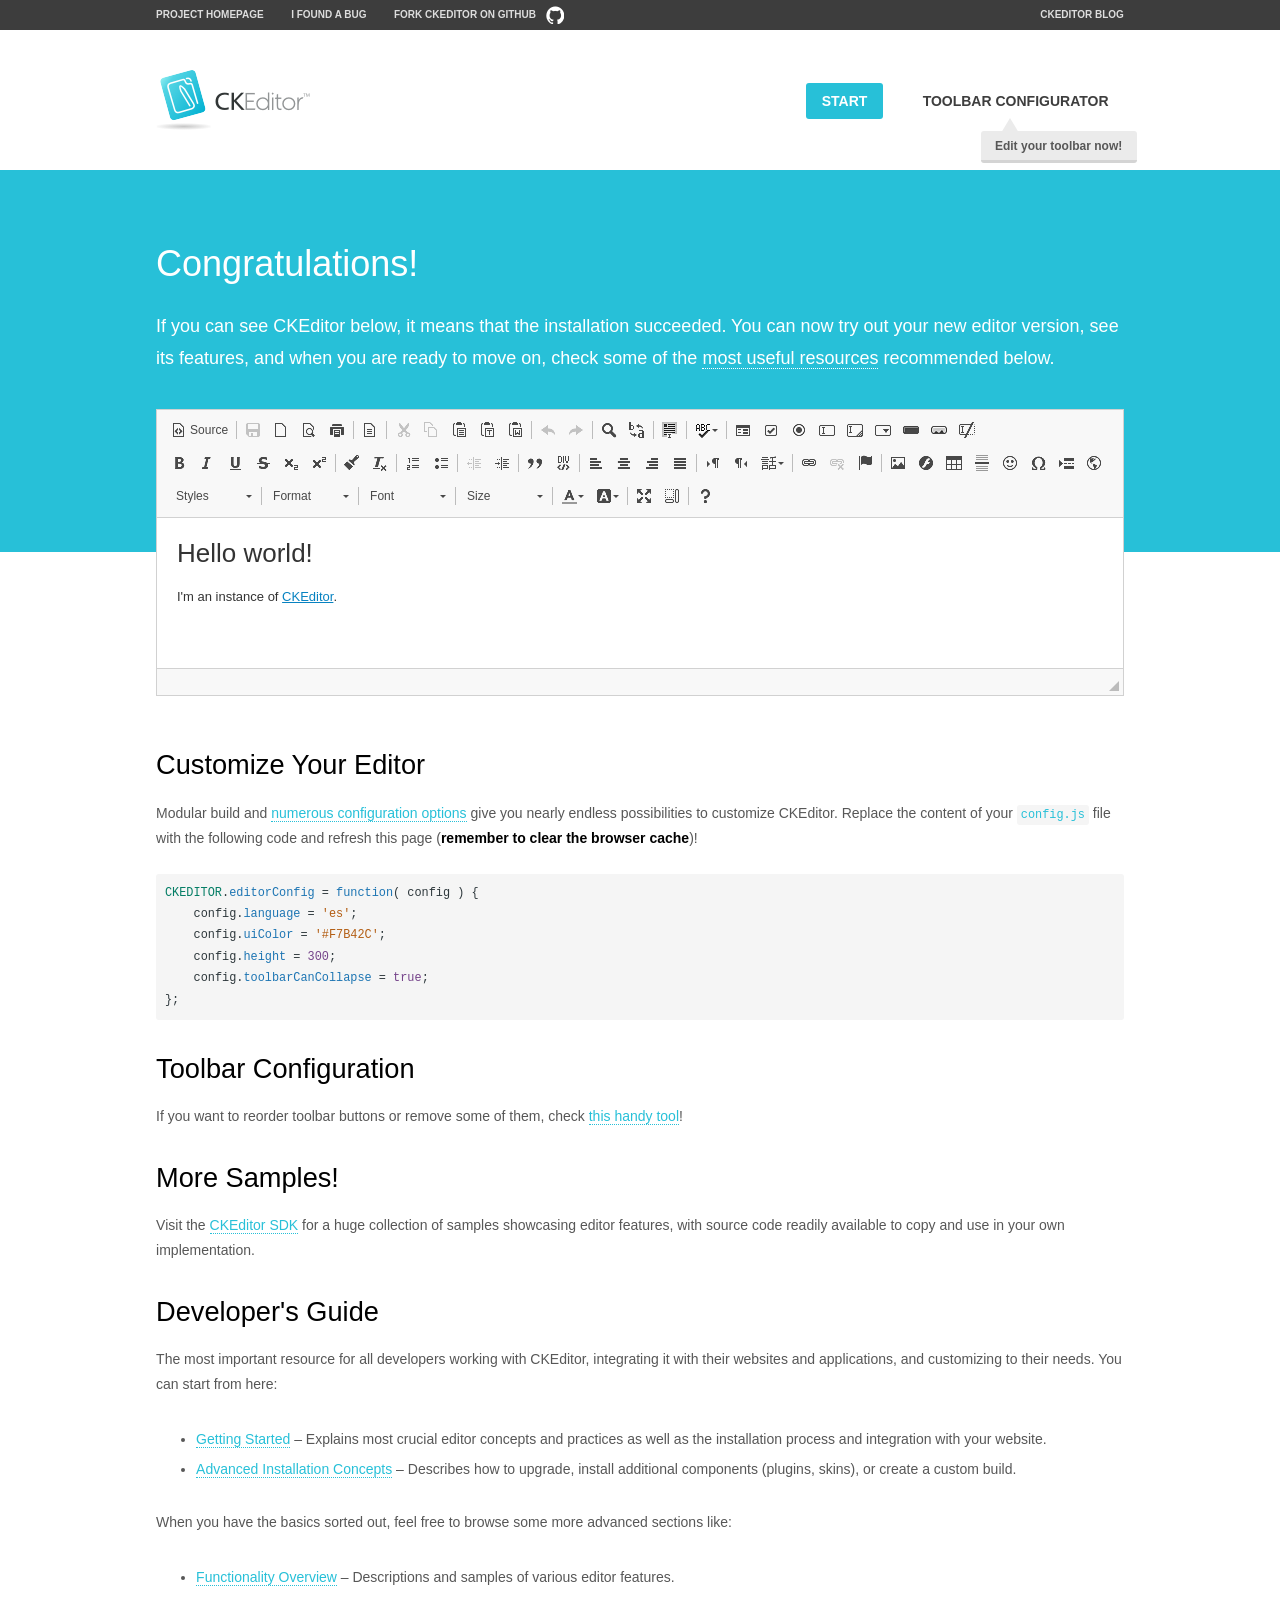
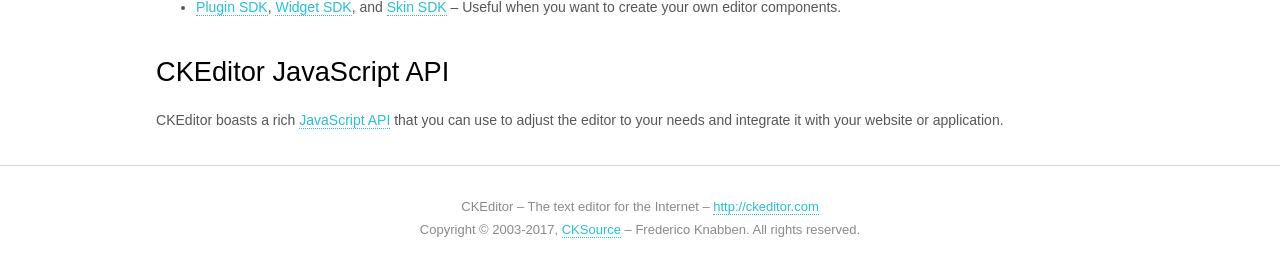
<file: static/djangocms_text_ckeditor/ckeditor/samples/index.html>
<!DOCTYPE html>
<!--
Copyright (c) 2003-2017, CKSource - Frederico Knabben. All rights reserved.
For licensing, see LICENSE.md or http://ckeditor.com/license
-->
<html>
<head>
	<meta charset="utf-8">
	<title>CKEditor Sample</title>
	<script src="../ckeditor.js"></script>
	<script src="js/sample.js"></script>
	<link rel="stylesheet" href="css/samples.css">
	<link rel="stylesheet" href="toolbarconfigurator/lib/codemirror/neo.css">
</head>
<body id="main">

<nav class="navigation-a">
	<div class="grid-container">
		<ul class="navigation-a-left grid-width-70">
			<li><a href="http://ckeditor.com">Project Homepage</a></li>
			<li><a href="https://github.com/ckeditor/ckeditor-dev/issues">I found a bug</a></li>
			<li><a href="http://github.com/ckeditor/ckeditor-dev" class="icon-pos-right icon-navigation-a-github">Fork CKEditor on GitHub</a></li>
		</ul>
		<ul class="navigation-a-right grid-width-30">
			<li><a href="http://ckeditor.com/blog-list">CKEditor Blog</a></li>
		</ul>
	</div>
</nav>

<header class="header-a">
	<div class="grid-container">
		<h1 class="header-a-logo grid-width-30">
			<a href="index.html"><img src="img/logo.png" alt="CKEditor Sample"></a>
		</h1>

		<nav class="navigation-b grid-width-70">
			<ul>
				<li><a href="index.html" class="button-a button-a-background">Start</a></li>
				<li><a href="toolbarconfigurator/index.html" class="button-a">Toolbar configurator <span class="balloon-a balloon-a-nw">Edit your toolbar now!</span></a></li>
			</ul>
		</nav>
	</div>
</header>

<main>
	<div class="adjoined-top">
		<div class="grid-container">
			<div class="content grid-width-100">
				<h1>Congratulations!</h1>
				<p>
					If you can see CKEditor below, it means that the installation succeeded.
					You can now try out your new editor version, see its features, and when you are ready to move on, check some of the <a href="#sample-customize">most useful resources</a> recommended below.
				</p>
			</div>
		</div>
	</div>
	<div class="adjoined-bottom">
		<div class="grid-container">
			<div class="grid-width-100">
				<div id="editor">
					<h1>Hello world!</h1>
					<p>I'm an instance of <a href="http://ckeditor.com">CKEditor</a>.</p>
				</div>
			</div>
		</div>
	</div>

	<div class="grid-container">
		<div class="content grid-width-100">
			<section id="sample-customize">
				<h2>Customize Your Editor</h2>
				<p>Modular build and <a href="http://docs.ckeditor.com/#!/guide/dev_configuration">numerous configuration options</a> give you nearly endless possibilities to customize CKEditor. Replace the content of your <code><a href="../config.js">config.js</a></code> file with the following code and refresh this page (<strong>remember to clear the browser cache</strong>)!</p>
		<pre class="cm-s-neo CodeMirror"><code><span style="padding-right: 0.1px;"><span class="cm-variable">CKEDITOR</span>.<span class="cm-property">editorConfig</span> <span class="cm-operator">=</span> <span class="cm-keyword">function</span>( <span class="cm-def">config</span> ) {</span>
<span style="padding-right: 0.1px;"><span class="cm-tab">	</span><span class="cm-variable-2">config</span>.<span class="cm-property">language</span> <span class="cm-operator">=</span> <span class="cm-string">'es'</span>;</span>
<span style="padding-right: 0.1px;"><span class="cm-tab">	</span><span class="cm-variable-2">config</span>.<span class="cm-property">uiColor</span> <span class="cm-operator">=</span> <span class="cm-string">'#F7B42C'</span>;</span>
<span style="padding-right: 0.1px;"><span class="cm-tab">	</span><span class="cm-variable-2">config</span>.<span class="cm-property">height</span> <span class="cm-operator">=</span> <span class="cm-number">300</span>;</span>
<span style="padding-right: 0.1px;"><span class="cm-tab">	</span><span class="cm-variable-2">config</span>.<span class="cm-property">toolbarCanCollapse</span> <span class="cm-operator">=</span> <span class="cm-atom">true</span>;</span>
<span style="padding-right: 0.1px;">};</span></code></pre>
			</section>

			<section>
				<h2>Toolbar Configuration</h2>
				<p>If you want to reorder toolbar buttons or remove some of them, check <a href="toolbarconfigurator/index.html">this handy tool</a>!</p>
			</section>

			<section>
				<h2>More Samples!</h2>
				<p>Visit the <a href="http://sdk.ckeditor.com">CKEditor SDK</a> for a huge collection of samples showcasing editor features, with source code readily available to copy and use in your own implementation.</p>
			</section>

			<section>
				<h2>Developer's Guide</h2>
				<p>The most important resource for all developers working with CKEditor, integrating it with their websites and applications, and customizing to their needs. You can start from here:</p>
				<ul>
					<li><a href="http://docs.ckeditor.com/#!/guide/dev_installation">Getting Started</a> &ndash; Explains most crucial editor concepts and practices as well as the installation process and integration with your website.</li>
					<li><a href="http://docs.ckeditor.com/#!/guide/dev_advanced_installation">Advanced Installation Concepts</a> &ndash; Describes how to upgrade, install additional components (plugins, skins), or create a custom build.</li>
				</ul>
					<p>When you have the basics sorted out, feel free to browse some more advanced sections like:</p>
				<ul>
					<li><a href="http://docs.ckeditor.com/#!/guide/dev_features">Functionality Overview</a> &ndash; Descriptions and samples of various editor features.</li>
					<li><a href="http://docs.ckeditor.com/#!/guide/plugin_sdk_intro">Plugin SDK</a>, <a href="http://docs.ckeditor.com/#!/guide/widget_sdk_intro">Widget SDK</a>, and <a href="http://docs.ckeditor.com/#!/guide/skin_sdk_intro">Skin SDK</a> &ndash; Useful when you want to create your own editor components.</li>
				</ul>
			</section>

			<section>
				<h2>CKEditor JavaScript API</h2>
				<p>CKEditor boasts a rich <a href="http://docs.ckeditor.com/#!/api">JavaScript API</a> that you can use to adjust the editor to your needs and integrate it with your website or application.</p>
			</section>
		</div>
	</div>
</main>

<footer class="footer-a grid-container">
	<div class="grid-container">
		<p class="grid-width-100">
			CKEditor &ndash; The text editor for the Internet &ndash; <a class="samples" href="http://ckeditor.com/">http://ckeditor.com</a>
		</p>
		<p class="grid-width-100" id="copy">
			Copyright &copy; 2003-2017, <a class="samples" href="http://cksource.com/">CKSource</a> &ndash; Frederico Knabben. All rights reserved.
		</p>
	</div>
</footer>
<script>
	initSample();
</script>

</body>
</html>
</file>
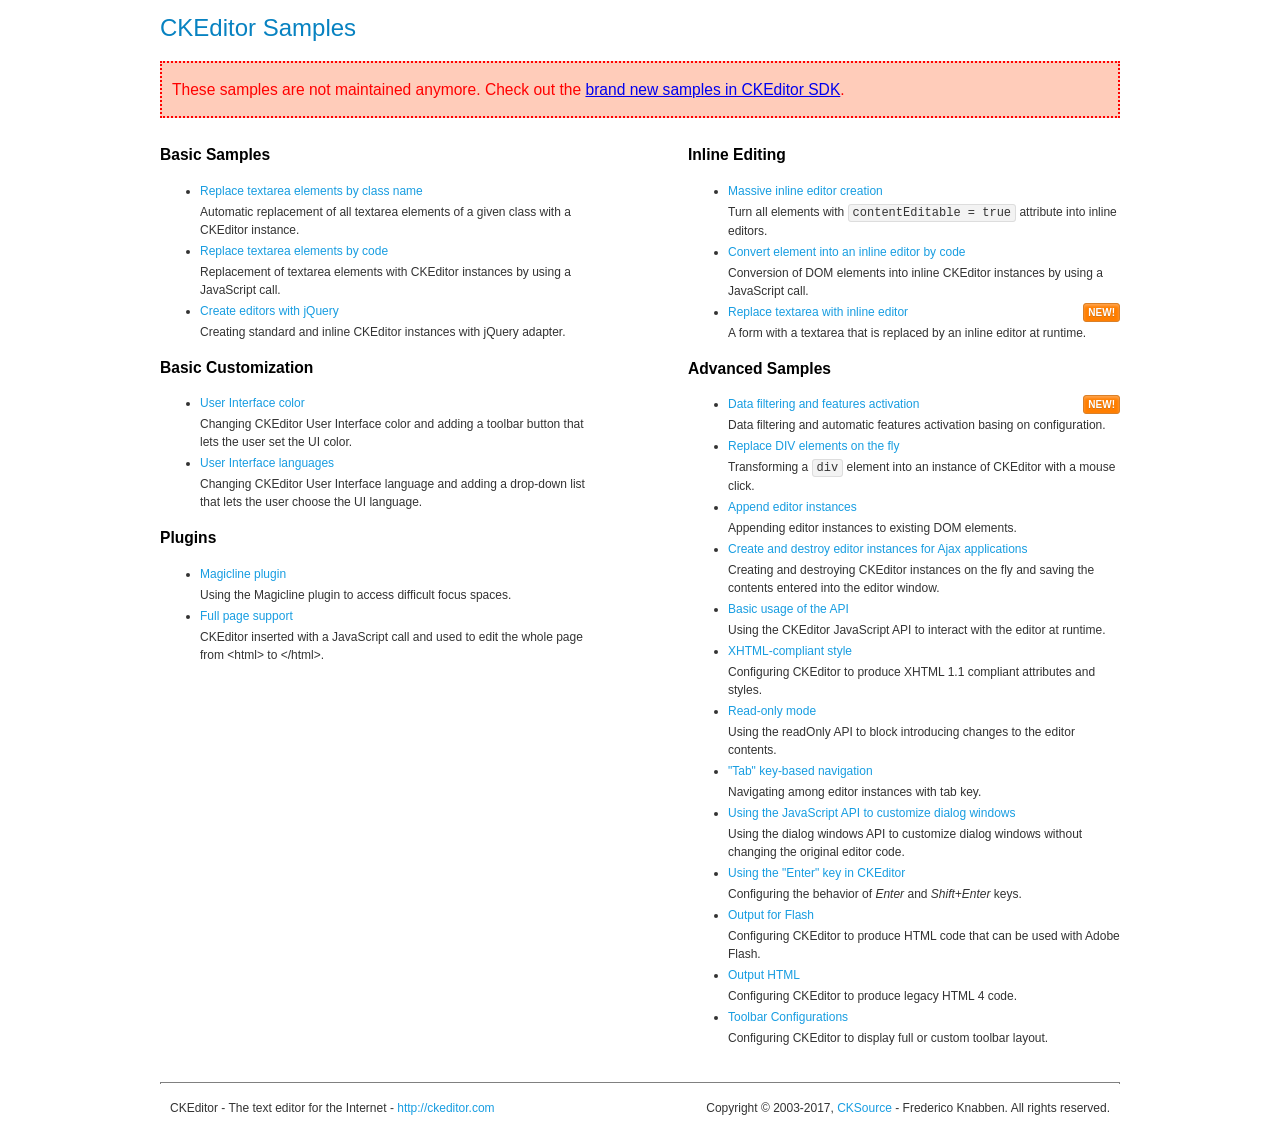
<file: static/djangocms_text_ckeditor/ckeditor/samples/old/index.html>
<!DOCTYPE html>
<!--
Copyright (c) 2003-2017, CKSource - Frederico Knabben. All rights reserved.
For licensing, see LICENSE.md or http://ckeditor.com/license
-->
<html>
<head>
	<meta charset="utf-8">
	<title>CKEditor Samples</title>
	<link rel="stylesheet" href="sample.css">
</head>
<body>
	<h1 class="samples">
		CKEditor Samples
	</h1>
	<div class="warning deprecated">
		These samples are not maintained anymore. Check out the <a href="http://sdk.ckeditor.com/">brand new samples in CKEditor SDK</a>.
	</div>
	<div class="twoColumns">
		<div class="twoColumnsLeft">
			<h2 class="samples">
				Basic Samples
			</h2>
			<dl class="samples">
				<dt><a class="samples" href="replacebyclass.html">Replace textarea elements by class name</a></dt>
				<dd>Automatic replacement of all textarea elements of a given class with a CKEditor instance.</dd>

				<dt><a class="samples" href="replacebycode.html">Replace textarea elements by code</a></dt>
				<dd>Replacement of textarea elements with CKEditor instances by using a JavaScript call.</dd>

				<dt><a class="samples" href="jquery.html">Create editors with jQuery</a></dt>
				<dd>Creating standard and inline CKEditor instances with jQuery adapter.</dd>
			</dl>

			<h2 class="samples">
				Basic Customization
			</h2>
			<dl class="samples">
				<dt><a class="samples" href="uicolor.html">User Interface color</a></dt>
				<dd>Changing CKEditor User Interface color and adding a toolbar button that lets the user set the UI color.</dd>

				<dt><a class="samples" href="uilanguages.html">User Interface languages</a></dt>
				<dd>Changing CKEditor User Interface language and adding a drop-down list that lets the user choose the UI language.</dd>
			</dl>


			<h2 class="samples">Plugins</h2>
<dl class="samples">
<dt><a class="samples" href="magicline/magicline.html">Magicline plugin</a></dt>
<dd>Using the Magicline plugin to access difficult focus spaces.</dd>

<dt><a class="samples" href="wysiwygarea/fullpage.html">Full page support</a></dt>
<dd>CKEditor inserted with a JavaScript call and used to edit the whole page from &lt;html&gt; to &lt;/html&gt;.</dd>
</dl>
		</div>
		<div class="twoColumnsRight">
			<h2 class="samples">
				Inline Editing
			</h2>
			<dl class="samples">
				<dt><a class="samples" href="inlineall.html">Massive inline editor creation</a></dt>
				<dd>Turn all elements with <code>contentEditable = true</code> attribute into inline editors.</dd>

				<dt><a class="samples" href="inlinebycode.html">Convert element into an inline editor by code</a></dt>
				<dd>Conversion of DOM elements into inline CKEditor instances by using a JavaScript call.</dd>

				<dt><a class="samples" href="inlinetextarea.html">Replace textarea with inline editor</a> <span class="new">New!</span></dt>
				<dd>A form with a textarea that is replaced by an inline editor at runtime.</dd>

				
			</dl>

			<h2 class="samples">
				Advanced Samples
			</h2>
			<dl class="samples">
				<dt><a class="samples" href="datafiltering.html">Data filtering and features activation</a> <span class="new">New!</span></dt>
				<dd>Data filtering and automatic features activation basing on configuration.</dd>

				<dt><a class="samples" href="divreplace.html">Replace DIV elements on the fly</a></dt>
				<dd>Transforming a <code>div</code> element into an instance of CKEditor with a mouse click.</dd>

				<dt><a class="samples" href="appendto.html">Append editor instances</a></dt>
				<dd>Appending editor instances to existing DOM elements.</dd>

				<dt><a class="samples" href="ajax.html">Create and destroy editor instances for Ajax applications</a></dt>
				<dd>Creating and destroying CKEditor instances on the fly and saving the contents entered into the editor window.</dd>

				<dt><a class="samples" href="api.html">Basic usage of the API</a></dt>
				<dd>Using the CKEditor JavaScript API to interact with the editor at runtime.</dd>

				<dt><a class="samples" href="xhtmlstyle.html">XHTML-compliant style</a></dt>
				<dd>Configuring CKEditor to produce XHTML 1.1 compliant attributes and styles.</dd>

				<dt><a class="samples" href="readonly.html">Read-only mode</a></dt>
				<dd>Using the readOnly API to block introducing changes to the editor contents.</dd>

				<dt><a class="samples" href="tabindex.html">"Tab" key-based navigation</a></dt>
				<dd>Navigating among editor instances with tab key.</dd>


				
<dt><a class="samples" href="dialog/dialog.html">Using the JavaScript API to customize dialog windows</a></dt>
<dd>Using the dialog windows API to customize dialog windows without changing the original editor code.</dd>

<dt><a class="samples" href="enterkey/enterkey.html">Using the &quot;Enter&quot; key in CKEditor</a></dt>
<dd>Configuring the behavior of <em>Enter</em> and <em>Shift+Enter</em> keys.</dd>

<dt><a class="samples" href="htmlwriter/outputforflash.html">Output for Flash</a></dt>
<dd>Configuring CKEditor to produce HTML code that can be used with Adobe Flash.</dd>

<dt><a class="samples" href="htmlwriter/outputhtml.html">Output HTML</a></dt>
<dd>Configuring CKEditor to produce legacy HTML 4 code.</dd>

<dt><a class="samples" href="toolbar/toolbar.html">Toolbar Configurations</a></dt>
<dd>Configuring CKEditor to display full or custom toolbar layout.</dd>

			</dl>
		</div>
	</div>
	<div id="footer">
		<hr>
		<p>
			CKEditor - The text editor for the Internet - <a class="samples" href="http://ckeditor.com/">http://ckeditor.com</a>
		</p>
		<p id="copy">
			Copyright &copy; 2003-2017, <a class="samples" href="http://cksource.com/">CKSource</a> - Frederico Knabben. All rights reserved.
		</p>
	</div>
</body>
</html>
</file>
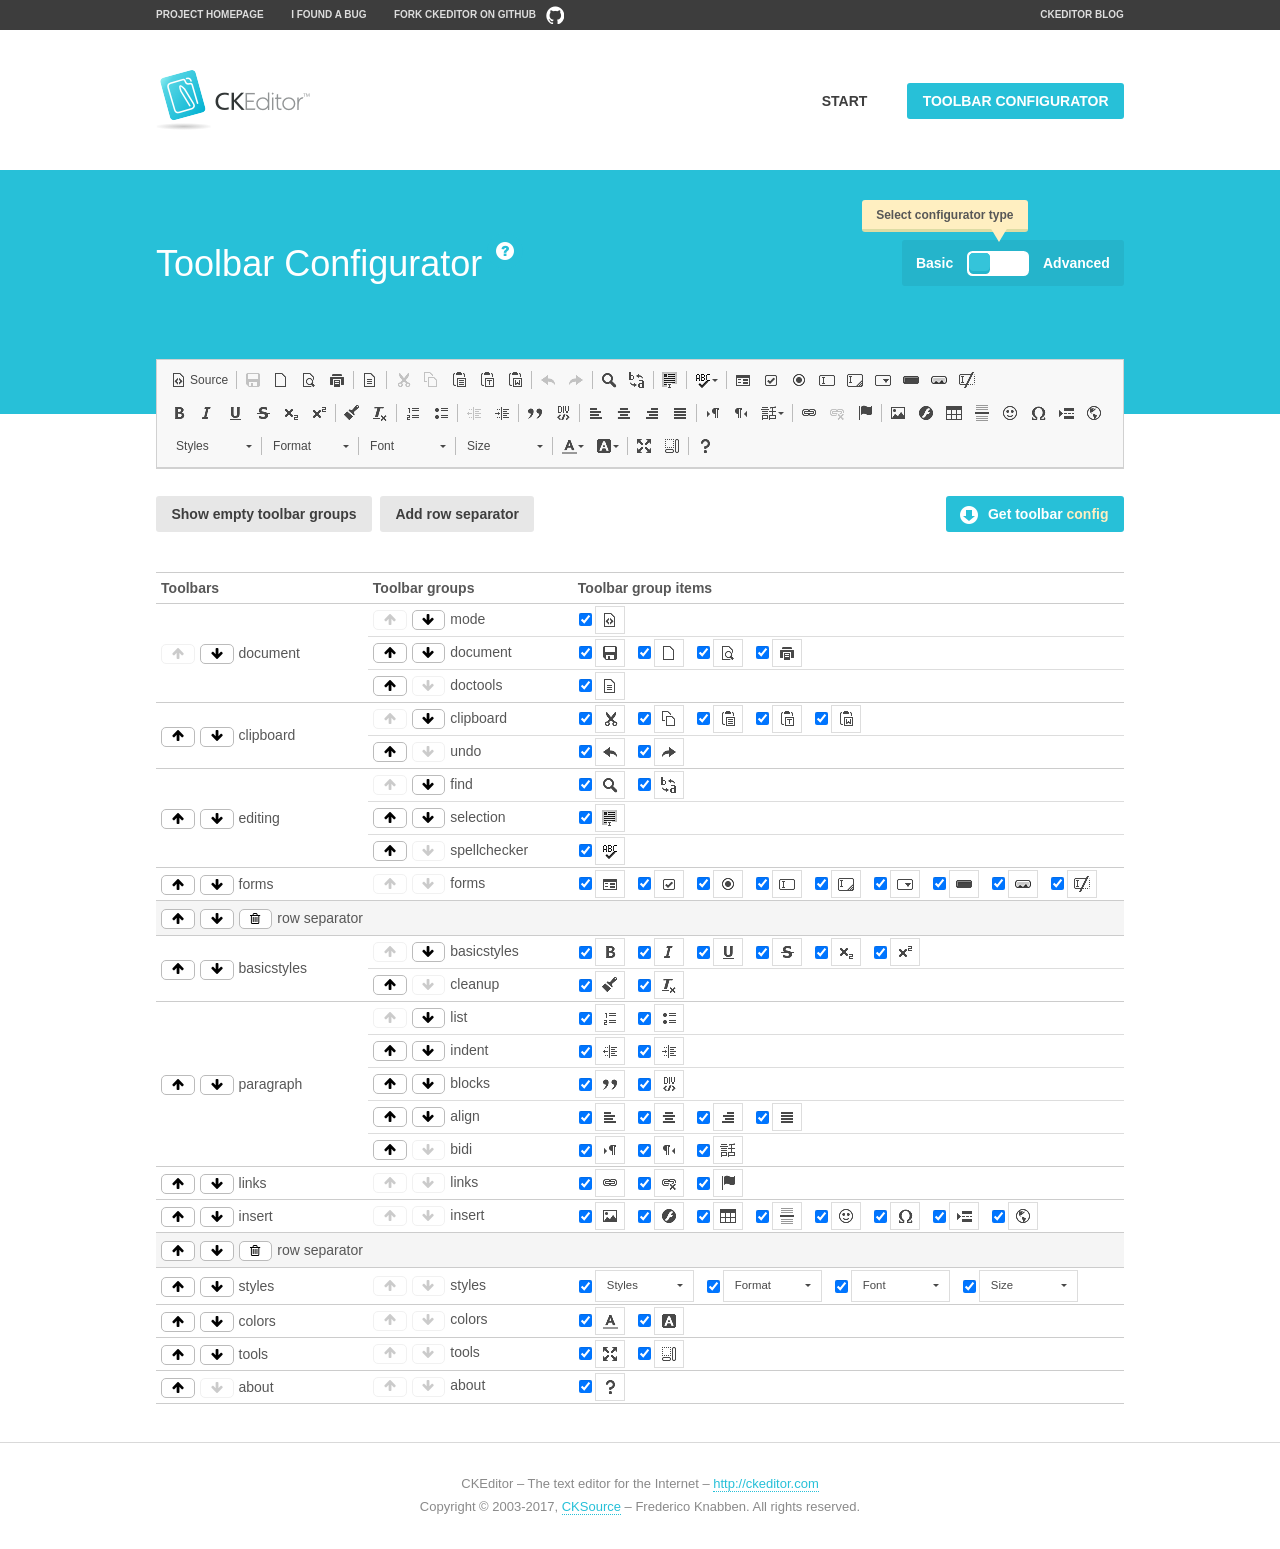
<file: static/djangocms_text_ckeditor/ckeditor/samples/toolbarconfigurator/index.html>
<!DOCTYPE html>
<!--
Copyright (c) 2003-2017, CKSource - Frederico Knabben. All rights reserved.
For licensing, see LICENSE.md or http://ckeditor.com/license
-->
<!--[if IE 8]><html class="ie8"><![endif]-->
<!--[if gt IE 8]><html><![endif]-->
<!--[if !IE]><!--><html><!--<![endif]-->
<head>
	<meta charset="utf-8">
	<title>Toolbar Configurator</title>
	<script src="../../ckeditor.js"></script>
	<script>
		if ( CKEDITOR.env.ie && CKEDITOR.env.version < 9 )
			CKEDITOR.tools.enableHtml5Elements( document );
	</script>
	<link rel="stylesheet" href="lib/codemirror/codemirror.css">
	<link rel="stylesheet" href="lib/codemirror/show-hint.css">
	<link rel="stylesheet" href="lib/codemirror/neo.css">
	<link rel="stylesheet" href="css/fontello.css">
	<link rel="stylesheet" href="../css/samples.css">
</head>
<body id="toolbar">

<nav class="navigation-a">
	<div class="grid-container">
		<ul class="navigation-a-left grid-width-70">
			<li><a href="http://ckeditor.com">Project Homepage</a></li>
			<li><a href="https://github.com/ckeditor/ckeditor-dev/issues">I found a bug</a></li>
			<li><a href="http://github.com/ckeditor/ckeditor-dev" class="icon-pos-right icon-navigation-a-github">Fork CKEditor on GitHub</a></li>
		</ul>
		<ul class="navigation-a-right grid-width-30">
			<li><a href="http://ckeditor.com/blog-list">CKEditor Blog</a></li>
		</ul>
	</div>
</nav>

<header class="header-a">
	<div class="grid-container">
		<h1 class="header-a-logo grid-width-30">
			<a href="../index.html"><img src="../img/logo.png" alt="CKEditor Logo"></a>
		</h1>
		<nav class="navigation-b grid-width-70">
			<ul>
				<li><a href="../index.html"  class="button-a">Start</a></li>
				<li><a href="index.html"  class="button-a button-a-background">Toolbar configurator</a></li>
			</ul>
		</nav>
	</div>
</header>

<main>
	<div class="adjoined-top">
		<div class="grid-container">
			<div class="content grid-width-100">
				<div class="grid-container-nested">
					<h1 class="grid-width-60">
						Toolbar Configurator
						<a href="#help-content" type="button" title="Configurator help" id="help" class="button-a button-a-background button-a-no-text icon-pos-left icon-question-mark">Help</a>
					</h1>

					<div class="grid-width-40 grid-switch-magic">
						<div class="switch">
							<span class="balloon-a balloon-a-se">Select configurator type</span>
							<input type="radio" name="radio" data-num="1" id="radio-basic" />
							<input type="radio" name="radio" data-num="2" id="radio-advanced" />
							<label data-for="1" for="radio-basic">Basic</label>
							<span class="switch-inner">
								<span class="handler"></span>
							</span>
							<label data-for="2" for="radio-advanced">Advanced</label>
						</div>
					</div>
				</div>
			</div>
		</div>
	</div>
	<div class="adjoined-bottom">
		<div class="grid-container">
			<div class="grid-width-100">
				<div class="editors-container">
					<div id="editor-basic"></div>
					<div id="editor-advanced"></div>
				</div>
			</div>
		</div>
	</div>

	<div class="grid-container configurator">
		<div class="content grid-width-100">
			<div class="configurator">
				<div>
					<div id="toolbarModifierWrapper"></div>
				</div>
			</div>
		</div>
	</div>

	<div id="help-content">
		<div class="grid-container">
			<div class="grid-width-100">
				<h2>What Am I Doing Here?</h2>

				<div class="grid-container grid-container-nested">
					<div class="basic">
						<div class="grid-width-50">
							<p>Arrange <a href="http://docs.ckeditor.com/#!/api/CKEDITOR.config-cfg-toolbarGroups">toolbar groups</a>, toggle <a href="http://docs.ckeditor.com/#!/api/CKEDITOR.config-cfg-removeButtons">button visibility</a> according to your needs and get your toolbar configuration.</p>
							<p>You can replace the content of the <a href="../../config.js"><code>config.js</code></a> file with the generated configuration. If you already set some configuration options you will need to merge both configurations.</p>
						</div>
						<div class="grid-width-50">
							<p>Read more about different ways of <a href="http://docs.ckeditor.com/#!/guide/dev_configuration">setting configuration</a> and do not forget about <strong>clearing browser cache</strong>.</p>
							<p>Arranging toolbar groups is the recommended way of configuring the toolbar, but if you need more freedom you can use the <a href="#advanced">advanced configurator</a>.</p>
						</div>
					</div>
					<div class="advanced" style="display: none;">
						<div class="grid-width-50">
							<p>With this code editor you can edit your <a href="http://docs.ckeditor.com/#!/api/CKEDITOR.config-cfg-toolbar">toolbar configuration</a> live.</p>
							<p>You can replace the content of the <a href="../../config.js"><code>config.js</code></a> file with the generated configuration. If you already set some configuration options you will need to merge both configurations.</p>
						</div>
						<div class="grid-width-50">
							<p>Read more about different ways of <a href="http://docs.ckeditor.com/#!/guide/dev_configuration">setting configuration</a> and do not forget about <strong>clearing browser cache</strong>.</p>
						</div>
					</div>
				</div>

				<p class="grid-container grid-container-nested">
					<button type="button" class="help-content-close grid-width-100 button-a button-a-background">Got it. Let's play!</button>
				</p>
			</div>
		</div>
	</div>
</main>

<footer class="footer-a grid-container">
	<p class="grid-width-100">
		CKEditor &ndash; The text editor for the Internet &ndash; <a class="samples" href="http://ckeditor.com/">http://ckeditor.com</a>
	</p>
	<p class="grid-width-100" id="copy">
		Copyright &copy; 2003-2017, <a class="samples" href="http://cksource.com/">CKSource</a> &ndash; Frederico Knabben. All rights reserved.
	</p>
</footer>

<script src="lib/codemirror/codemirror.js"></script>
<script src="lib/codemirror/javascript.js"></script>
<script src="lib/codemirror/show-hint.js"></script>

<script src="js/fulltoolbareditor.js"></script>
<script src="js/abstracttoolbarmodifier.js"></script>
<script src="js/toolbarmodifier.js"></script>
<script src="js/toolbartextmodifier.js"></script>
<script src="../js/sf.js"></script>

<script>
	( function() {
		'use strict';

		var mode = ( window.location.hash.substr( 1 ) === 'advanced' ) ? 'advanced' : 'basic',
			configuratorSection = CKEDITOR.document.findOne( 'main > .grid-container.configurator' ),
			basicInstruction = CKEDITOR.document.findOne( '#help-content .basic' ),
			advancedInstruction = CKEDITOR.document.findOne( '#help-content .advanced' ),

			// Configurator mode switcher.
			modeSwitchBasic = CKEDITOR.document.getById( 'radio-basic' ),
			modeSwitchAdvanced = CKEDITOR.document.getById( 'radio-advanced' );

		// Initial setup
		function updateSwitcher() {
			if ( mode === 'advanced' ) {
				modeSwitchAdvanced.$.checked = true;
			} else {
				modeSwitchBasic.$.checked = true;
			}
		}

		updateSwitcher();

		CKEDITOR.document.getWindow().on( 'hashchange', function( e ) {
			var hash = window.location.hash.substr( 1 );
			if ( !( hash === 'advanced' || hash === 'basic' ) ) {
				return;
			}
			mode = hash;
			onToolbarsDone( mode );
		} );

		CKEDITOR.document.getWindow().on( 'resize', function() {
			updateToolbar( ( mode === 'basic' ? toolbarModifier : toolbarTextModifier )[ 'editorInstance' ] );
		} );

		function onRefresh( modifier ) {
			modifier = modifier || this;

			if ( mode === 'basic' && modifier instanceof ToolbarConfigurator.ToolbarTextModifier ) {
				return;
			}

			// CodeMirror container becomes visible, so we need to refresh and to avoid rendering problems.
			if ( mode === 'advanced' && modifier instanceof ToolbarConfigurator.ToolbarTextModifier ) {
				modifier.codeContainer.refresh();
			}

			updateToolbar( modifier.editorInstance );
		}

		function updateToolbar( editor ) {
			var editorContainer = editor.container;

			// Not always editor is loaded.
			if ( !editorContainer ) {
				return;
			}

			var displayStyle = editorContainer.getStyle( 'display' );

			editorContainer.setStyle( 'display', 'block' );

			var newHeight = editorContainer.getSize( 'height' );

			var newMarginTop = parseInt( editorContainer.getComputedStyle( 'margin-top' ), 10 );
			newMarginTop = ( isNaN( newMarginTop ) ? 0 : Number( newMarginTop ) );

			var newMarginBottom = parseInt( editorContainer.getComputedStyle( 'margin-bottom' ), 10 );
			newMarginBottom = ( isNaN( newMarginBottom ) ? 0 : Number( newMarginBottom ) );

			var result = newHeight + newMarginTop + newMarginBottom;

			editorContainer.setStyle( 'display', displayStyle );

			editor.container.getAscendant( 'div' ).setStyle( 'height', result + 'px' );
		}

		var toolbarModifier = new ToolbarConfigurator.ToolbarModifier( 'editor-basic' );

		var done = 0;
		toolbarModifier.init( onToolbarInit );
		toolbarModifier.onRefresh = onRefresh;

		CKEDITOR.document.getById( 'toolbarModifierWrapper' ).append( toolbarModifier.mainContainer );

		var toolbarTextModifier = new ToolbarConfigurator.ToolbarTextModifier( 'editor-advanced' );
		toolbarTextModifier.init( onToolbarInit );
		toolbarTextModifier.onRefresh = onRefresh;

		function onToolbarInit() {
			if ( ++done === 2 ) {
				onToolbarsDone();

				positionSticky.watch( CKEDITOR.document.findOne( '.toolbar' ), function() {
					return mode === 'advanced';
				} );
			}
		}

		function onToolbarsDone() {
			if ( mode === 'basic' ) {
				toggleModeBasic( false );
			} else {
				toggleModeAdvanced( false );
			}

			updateSwitcher();

			setTimeout( function() {
				CKEDITOR.document.findOne( '.editors-container' ).addClass( 'active' );
				CKEDITOR.document.findOne( '#toolbarModifierWrapper' ).addClass( 'active' );
			}, 200 );
		}

		CKEDITOR.document.getById( 'toolbarModifierWrapper' ).append( toolbarTextModifier.mainContainer );

		function toogleModeSwitch( onElement, offElement, onModifier, offModifier ) {
			onElement.addClass( 'fancy-button-active' );
			offElement.removeClass( 'fancy-button-active' );

			onModifier.showUI();
			offModifier.hideUI();
		}

		function toggleModeBasic( callOnRefresh ) {
			callOnRefresh = ( callOnRefresh !== false );
			mode = 'basic';
			window.location.hash = '#basic';
			toogleModeSwitch( modeSwitchBasic, modeSwitchAdvanced, toolbarModifier, toolbarTextModifier );

			configuratorSection.removeClass( 'freed-width' );
			basicInstruction.show();
			advancedInstruction.hide();

			callOnRefresh && onRefresh( toolbarModifier );
		}

		function toggleModeAdvanced( callOnRefresh ) {
			callOnRefresh = ( callOnRefresh !== false );
			mode = 'advanced';
			window.location.hash = '#advanced';
			toogleModeSwitch( modeSwitchAdvanced, modeSwitchBasic, toolbarTextModifier, toolbarModifier );

			configuratorSection.addClass( 'freed-width' );
			advancedInstruction.show();
			basicInstruction.hide();

			callOnRefresh && onRefresh( toolbarTextModifier );
		}

		modeSwitchBasic.on( 'click', toggleModeBasic );
		modeSwitchAdvanced.on( 'click', toggleModeAdvanced );

		//
		// Position:sticky for the toolbar.
		//

		// Will make elements behave like they were styled with position:sticky.
		var positionSticky = {
			// Store object: {
			// 		element: CKEDITOR.dom.element, // Element which will float.
			// 		placeholder: CKEDITOR.dom.element, // Placeholder which is place to prevent page bounce.
			// 		isFixed: boolean // Whether element float now.
			// }
			watched: [],

			active: [],

			staticContainer: null,

			init: function() {
				var element = CKEDITOR.dom.element.createFromHtml(
					'<div class="staticContainer">' +
						'<div class="grid-container" >' +
							'<div class="grid-width-100">' +
								'<div class="inner"></div>' +
							'</div>' +
						'</div>' +
					'</div>' );

				this.staticContainer = element.findOne( '.inner' );

				CKEDITOR.document.getBody().append( element );
			},

			watch: function( element, preventFunc ) {
				this.watched.push( {
					element: element,
					placeholder: new CKEDITOR.dom.element( 'div' ),
					isFixed: false,
					preventFunc: preventFunc
				} );
			},

			checkAll: function() {
				for ( var i = 0; i < this.watched.length; i++ ) {
					this.check( this.watched[ i ] );
				}
			},

			check: function( element ) {
				var isFixed = element.isFixed;
				var shouldBeFixed = this.shouldBeFixed( element );

				// Nothing to be done.
				if ( isFixed === shouldBeFixed ) {
					return;
				}

				var placeholder = element.placeholder;

				if ( isFixed ) {
					// Unfixing.

					element.element.insertBefore( placeholder );
					placeholder.remove();

					element.element.removeStyle( 'margin' );

					this.active.splice( CKEDITOR.tools.indexOf( this.active, element ), 1 );

				} else {
					// Fixing.
					placeholder.setStyle( 'width', element.element.getSize( 'width' ) + 'px' );
					placeholder.setStyle( 'height', element.element.getSize( 'height' ) + 'px' );
					placeholder.setStyle( 'margin-bottom', element.element.getComputedStyle( 'margin-bottom' ) );
					placeholder.setStyle( 'display', element.element.getComputedStyle( 'display' ) );
					placeholder.insertAfter( element.element );

					this.staticContainer.append( element.element );

					this.active.push( element );
				}

				element.isFixed = !element.isFixed;
			},

			shouldBeFixed: function( element ) {
				if ( element.preventFunc && element.preventFunc() ) {
					return false;
				}

				// If element is already fixed we are checking it's placeholder.
				var related = ( element.isFixed ? element.placeholder : element.element ),
					clientRect = related.$.getBoundingClientRect(),
					staticHeight = this.staticContainer.getSize('height' ),
					elemHeight = element.element.getSize( 'height' );

				if ( element.isFixed ) {
					return ( clientRect.top + elemHeight < staticHeight );
				} else {
					return ( clientRect.top < staticHeight );
				}
			}
		};

		positionSticky.init();

		CKEDITOR.document.getWindow().on( 'scroll',
			new CKEDITOR.tools.eventsBuffer( 100, positionSticky.checkAll, positionSticky ).input
		);

		// Make the toolbar sticky.
		positionSticky.watch( CKEDITOR.document.findOne( '.editors-container' ) );

		// Help button and help-content.
		( function() {
			var helpButton = CKEDITOR.document.getById( 'help' ),
				helpContent = CKEDITOR.document.getById( 'help-content' );

			// Don't show help button on IE8 because it's unsupported by Pico Modal.
			if ( CKEDITOR.env.ie && CKEDITOR.env.version == 8 ) {
				helpButton.hide();
			} else {
				// Display help modal when the button is clicked.
				helpButton.on( 'click', function( evt ) {
					SF.modal( {
						// Clone modal content from DOM.
						content: helpContent.getHtml(),

						afterCreate: function( modal ) {
							// Enable modal content button to close the modal.
							new CKEDITOR.dom.element( modal.modalElem() ).findOne( '.help-content-close' ).once( 'click', modal.close );
						}
					} ).show();
				} );
			}
		} )();
	} )();
</script>
</body>
</html>
</file>
<file: static/djangocms_text_ckeditor/ckeditor/samples/css/samples.css>
/**
 * @license Copyright (c) 2003-2017, CKSource - Frederico Knabben. All rights reserved.
 * For licensing, see LICENSE.md or http://ckeditor.com/license
 */
@media (max-width: 900px) {
  .global-is-mobile-hidden {
    display: none !important;
  }
}
article,
aside,
details,
figcaption,
figure,
footer,
header,
hgroup,
main,
menu,
nav,
section {
  display: block;
}
body,
html {
  margin: 0;
  padding: 0;
  font: 16px / 1.8 Arial, 'Helvetica Neue', Helvetica, sans-serif;
  font-weight: 300;
  color: #575757;
}
.grid-width-10 {
  width: 10%;
}
.grid-width-20 {
  width: 20%;
}
.grid-width-30 {
  width: 30%;
}
.grid-width-40 {
  width: 40%;
}
.grid-width-50 {
  width: 50%;
}
.grid-width-60 {
  width: 60%;
}
.grid-width-70 {
  width: 70%;
}
.grid-width-80 {
  width: 80%;
}
.grid-width-90 {
  width: 90%;
}
.grid-width-100 {
  width: 100%;
}
@media (max-width: 900px) {
  .grid-width-10,
  .grid-width-20,
  .grid-width-30,
  .grid-width-40,
  .grid-width-50,
  .grid-width-60,
  .grid-width-70,
  .grid-width-80,
  .grid-width-90,
  .grid-width-100 {
    width: 100%;
  }
}
*[class*="grid-width"] {
  -webkit-box-sizing: border-box;
  -moz-box-sizing: border-box;
  box-sizing: border-box;
  padding-left: 4%;
  padding-right: 4%;
  float: left;
}
*[class*="grid-width"]:after,
.grid-container:after,
*[class*="grid-width"]:before,
.grid-container:before {
  content: '';
  display: block;
  overflow: hidden;
  visibility: hidden;
  font-size: 0;
  line-height: 0;
  width: 0;
  height: 0;
}
*[class*="grid-width"]:after,
.grid-container:after {
  clear: both;
}
.grid-container {
  -webkit-box-sizing: border-box;
  -moz-box-sizing: border-box;
  box-sizing: border-box;
  margin-left: auto;
  margin-right: auto;
}
.grid-container-nested *[class*="grid-width"]:first-child {
  padding-left: 0;
}
.grid-container-nested *[class*="grid-width"]:last-child {
  padding-right: 0;
}
@media (max-width: 900px) {
  .grid-container-nested *[class*="grid-width"]:first-child {
    padding-left: 4%;
  }
  .grid-container-nested *[class*="grid-width"]:last-child {
    padding-right: 4%;
  }
}
.header-a {
  min-height: 140px;
  overflow: hidden;
}
.header-a .header-a-logo {
  margin: 40px 0 0;
}
@media (max-width: 900px) {
  .header-a .header-a-logo {
    text-align: center;
  }
}
.header-a .header-a-logo img {
  border: transparent;
}
.navigation-a {
  height: 30px;
  background: #3D3D3D;
  position: absolute;
  left: 0;
  right: 0;
  top: 0;
  padding: 0;
  overflow: hidden;
}
@media (max-width: 900px) {
  .navigation-a {
    text-align: center;
  }
}
.navigation-a ul {
  list-style: none;
  margin: 0;
  overflow: hidden;
}
.navigation-a ul li,
.navigation-a ul li a {
  display: inline-block;
}
@media (max-width: 900px) {
  .navigation-a ul {
    width: auto;
    text-overflow: ellipsis;
    white-space: nowrap;
    display: inline-block;
    float: none;
  }
  .navigation-a ul:before,
  .navigation-a ul:after {
    display: none;
  }
}
.navigation-a ul.navigation-a-left {
  text-align: left;
}
@media (max-width: 900px) {
  .navigation-a ul.navigation-a-left {
    padding-right: 0;
  }
}
.navigation-a ul.navigation-a-right {
  text-align: right;
}
@media (max-width: 900px) {
  .navigation-a ul.navigation-a-right {
    padding-left: 23px;
  }
}
.navigation-a ul li + li {
  margin-left: 23px;
}
.navigation-a ul li a {
  font-size: 10px;
  font-size: 0.625rem;
  line-height: 18px;
  line-height: 1.13rem;
  line-height: 30px;
  float: left;
  color: #ddd;
  font-weight: bold;
  text-decoration: none;
  text-transform: uppercase;
}
.navigation-a ul li a:hover {
  cursor: pointer;
  color: #fff;
}
.icon-navigation-a-github:before,
.icon-navigation-a-github:after {
  background-image: url("[data-uri]");
}
.navigation-b {
  text-align: right;
  margin: 52px 0 0;
  overflow: visible;
}
@media (max-width: 900px) {
  .navigation-b {
    text-align: center;
    margin-top: 20px;
    padding: 0;
  }
}
.navigation-b ul {
  padding: 0;
  list-style: none;
  margin: 0;
  overflow: visible;
}
.navigation-b ul li,
.navigation-b ul li a {
  display: inline-block;
}
@media (max-width: 900px) {
  .navigation-b ul {
    display: table;
    width: 100%;
    padding-bottom: 1.5em;
  }
}
@media (max-width: 900px) {
  .navigation-b ul li {
    display: table-row;
  }
}
.navigation-b ul li + li {
  margin-left: 20px;
}
@media (max-width: 900px) {
  .navigation-b ul li + li {
    margin-left: 0;
  }
}
.navigation-b ul li a {
  -webkit-box-sizing: border-box;
  -moz-box-sizing: border-box;
  box-sizing: border-box;
  text-transform: uppercase;
  text-decoration: none;
  outline: none;
}
@media (max-width: 900px) {
  .navigation-b ul li a {
    width: 100%;
    -webkit-border-radius: 0;
    -webkit-background-clip: padding-box;
    -moz-border-radius: 0;
    -moz-background-clip: padding;
    border-radius: 0;
    background-clip: padding-box;
  }
}
.footer-a {
  font-size: 13px;
  font-size: 0.8125rem;
  line-height: 23.4px;
  line-height: 1.46rem;
  padding-top: 2.25em;
  padding-bottom: 2.25em;
  overflow: hidden;
  color: #8a8a8a;
}
.footer-a a {
  color: #27C0D8;
  text-decoration: none;
  border-bottom: 1px dotted #27C0D8;
}
.footer-a a:hover {
  color: #23adc2;
}
.footer-a p {
  margin: 0;
  display: inline-block;
  text-align: center;
}
.content {
  font-size: 14px;
  font-size: 0.875rem;
  line-height: 25.2px;
  line-height: 1.57rem;
  overflow: hidden;
  padding-top: 1.5em;
  padding-bottom: 1.5em;
}
.content p {
  margin: 0.75em 0;
}
.content ul,
.content ol,
.content pre,
.content blockquote,
.content textarea:not([class^="cke"]),
.content .cke {
  margin: 1.875em 0;
}
.content code,
.content kbd {
  -webkit-border-radius: 3px;
  -webkit-background-clip: padding-box;
  -moz-border-radius: 3px;
  -moz-background-clip: padding;
  border-radius: 3px;
  background-clip: padding-box;
  padding: 3px 4px;
}
.content pre,
.content code,
.content kbd,
.content blockquote {
  background: #f5f5f5;
}
.content blockquote,
.content pre {
  background: none;
  border-left: 4px solid #27C0D8;
  padding: 1.5em 2.25em;
}
.content p a,
.content ul a,
.content ol a,
.content blockquote a,
.content h1 a,
.content h2 a,
.content h3 a,
.content h4 a,
.content h5 a {
  color: #27C0D8;
  text-decoration: none;
  border-bottom: 1px dotted #27C0D8;
}
.content p a:hover,
.content ul a:hover,
.content ol a:hover,
.content blockquote a:hover,
.content h1 a:hover,
.content h2 a:hover,
.content h3 a:hover,
.content h4 a:hover,
.content h5 a:hover {
  color: #23adc2;
}
.content h1,
.content h2,
.content h3,
.content h4,
.content h5 {
  color: #000;
  font-weight: 100;
}
.content h1 code,
.content h2 code,
.content h3 code,
.content h4 code,
.content h5 code,
.content h1 kbd,
.content h2 kbd,
.content h3 kbd,
.content h4 kbd,
.content h5 kbd {
  font-size: inherit;
}
.content h1 a.content-heading-anchor,
.content h2 a.content-heading-anchor,
.content h3 a.content-heading-anchor,
.content h4 a.content-heading-anchor,
.content h5 a.content-heading-anchor {
  font-weight: 100;
  vertical-align: middle;
  opacity: 0;
  border: 0;
}
.content h1:hover a.content-heading-anchor,
.content h2:hover a.content-heading-anchor,
.content h3:hover a.content-heading-anchor,
.content h4:hover a.content-heading-anchor,
.content h5:hover a.content-heading-anchor {
  opacity: 1;
}
.content h1:target a,
.content h2:target a,
.content h3:target a,
.content h4:target a,
.content h5:target a {
  -webkit-animation: targetLinkOpacity 0.5s linear alternate;
  -moz-animation: targetLinkOpacity 0.5s linear alternate;
  -o-animation: targetLinkOpacity 0.5s linear alternate;
  animation: targetLinkOpacity 0.5s linear alternate;
  opacity: 1;
}
.content input,
.content select,
.content textarea:not([class^="cke"]) {
  -webkit-border-radius: 3px;
  -webkit-background-clip: padding-box;
  -moz-border-radius: 3px;
  -moz-background-clip: padding;
  border-radius: 3px;
  background-clip: padding-box;
  -webkit-box-shadow: inset 0 1px 1px rgba(0, 0, 0, 0.08);
  -moz-box-shadow: inset 0 1px 1px rgba(0, 0, 0, 0.08);
  box-shadow: inset 0 1px 1px rgba(0, 0, 0, 0.08);
  font: inherit;
  color: inherit;
  border: 1px solid #D9D9D9;
  padding: .2em .5em;
}
.content input:focus,
.content select:focus,
.content textarea:not([class^="cke"]):focus {
  border-color: #66afe9;
  outline: 0;
  -webkit-box-shadow: inset 0 1px 1px rgba(0, 0, 0, 0.08), 0 0 8px #93c6ef;
  -moz-box-shadow: inset 0 1px 1px rgba(0, 0, 0, 0.08), 0 0 8px #93c6ef;
  box-shadow: inset 0 1px 1px rgba(0, 0, 0, 0.08), 0 0 8px #93c6ef;
}
.content abbr {
  border-bottom: 1px dotted #666;
  cursor: pointer;
}
.content blockquote {
  font-style: italic;
  font-family: Georgia, Times, "Times New Roman", serif;
  font-size: 16px;
  font-size: 1rem;
  line-height: 28.8px;
  line-height: 1.8rem;
}
.content em {
  font-style: italic;
}
.content h1 {
  font-size: 36px;
  font-size: 2.25rem;
  line-height: 64.8px;
  line-height: 4.05rem;
  margin: 1.125em 0 0;
}
.content h2 {
  font-size: 27.2px;
  font-size: 1.7rem;
  line-height: 48.96px;
  line-height: 3.06rem;
  margin: 0.9em 0 0;
}
.content h3 {
  font-size: 24px;
  font-size: 1.5rem;
  line-height: 43.2px;
  line-height: 2.7rem;
  font-weight: 500;
  margin: 0.75em 0 0;
}
.content h4 {
  font-size: 19.2px;
  font-size: 1.2rem;
  line-height: 34.56px;
  line-height: 2.16rem;
  font-weight: 500;
  margin: 0.75em 0 0;
}
.content h5 {
  font-size: 17.6px;
  font-size: 1.1rem;
  line-height: 31.68px;
  line-height: 1.98rem;
  font-weight: 500;
  margin: 0.75em 0 0;
}
.content hr {
  border: 0;
  border-top: 4px solid #D9D9D9;
  margin: 1.5em 0;
}
.content input[type="text"] {
  height: 1.8em;
  line-height: 1.8em;
}
.content input[type="button"] {
  -webkit-appearance: button;
  -moz-appearance: button;
  appearance: button;
}
.content kbd {
  font-size: 12px;
  font-size: 0.75rem;
  line-height: 21.6px;
  line-height: 1.35rem;
  font-family: Arial, 'Helvetica Neue', Helvetica, sans-serif;
  padding: 2px 6px;
  -webkit-box-shadow: 0 0 4px #fff inset, 0 2px 0 #D9D9D9;
  -moz-box-shadow: 0 0 4px #fff inset, 0 2px 0 #D9D9D9;
  box-shadow: 0 0 4px #fff inset, 0 2px 0 #D9D9D9;
}
.content p img {
  vertical-align: middle;
}
.content p pre {
  padding: 1.5em;
}
.content pre {
  padding: 0;
  border: 0;
  tab-size: 4;
  -o-tab-size: 4;
  -moz-tab-size: 4;
}
.content pre,
.content code {
  font-size: 11.89px;
  font-size: 0.743rem;
  line-height: 21.4px;
  line-height: 1.34rem;
  font-family: Consolas, Menlo, Monaco, Lucida Console, Liberation Mono, DejaVu Sans Mono, Bitstream Vera Sans Mono, Courier New, monospace, serif;
}
.content pre a,
.content code a {
  border: 0;
}
.content pre code {
  padding: 0.75em;
  display: block;
}
.content strong {
  color: #000;
}
.content ul ul,
.content ol ul,
.content ul ol,
.content ol ol {
  margin: 0.75em 0;
}
.content ul li,
.content ol li {
  font-size: 14px;
  font-size: 0.875rem;
  line-height: 30.24px;
  line-height: 1.89rem;
}
.content textarea:not([class^="cke"]) {
  width: 100%;
}
.content div.todo {
  border: 2px dotted #444;
  padding: 10px;
  margin: 60px 0 10px 0;
  /* Remove me some day */
}
.content div.todo:before {
  content: "TODO";
  font-weight: bold;
}
body a.button-a,
body button.button-a,
body input.button-a {
  -webkit-border-radius: 3px;
  -webkit-background-clip: padding-box;
  -moz-border-radius: 3px;
  -moz-background-clip: padding;
  border-radius: 3px;
  background-clip: padding-box;
  font-size: 14px;
  font-size: 0.875rem;
  line-height: 25.2px;
  line-height: 1.57rem;
  height: 36px;
  line-height: 36px;
  padding: 0 1.1em;
  font-weight: 700;
  color: #3e3e3e;
  white-space: nowrap;
  text-decoration: none;
  display: inline-block;
  cursor: pointer;
  border: 0;
  vertical-align: middle;
  margin: 1px 0;
  background: transparent;
}
body a.button-a.icon-pos-left,
body button.button-a.icon-pos-left,
body input.button-a.icon-pos-left {
  padding-left: .8em;
}
body a.button-a.icon-pos-right,
body button.button-a.icon-pos-right,
body input.button-a.icon-pos-right {
  padding-right: .8em;
}
body a.button-a.button-a-no-text,
body button.button-a.button-a-no-text,
body input.button-a.button-a-no-text {
  -webkit-border-radius: 100px;
  -webkit-background-clip: padding-box;
  -moz-border-radius: 100px;
  -moz-background-clip: padding;
  border-radius: 100px;
  background-clip: padding-box;
  width: 36px;
  padding: 0;
  text-indent: -999px;
  overflow: hidden;
  position: relative;
  text-align: center;
}
body a.button-a.button-a-no-text:before,
body button.button-a.button-a-no-text:before,
body input.button-a.button-a-no-text:before {
  position: absolute;
  left: 50%;
  top: 50%;
  margin: -9px 0 0 -9px;
}
@media (max-width: 900px) {
  body a.button-a.button-a-mobile-collapsed,
  body button.button-a.button-a-mobile-collapsed,
  body input.button-a.button-a-mobile-collapsed {
    -webkit-border-radius: 100px;
    -webkit-background-clip: padding-box;
    -moz-border-radius: 100px;
    -moz-background-clip: padding;
    border-radius: 100px;
    background-clip: padding-box;
    width: 36px;
    padding: 0;
    text-indent: -999px;
    overflow: hidden;
    position: relative;
    text-align: center;
  }
  body a.button-a.button-a-mobile-collapsed:before,
  body button.button-a.button-a-mobile-collapsed:before,
  body input.button-a.button-a-mobile-collapsed:before {
    position: absolute;
    left: 50%;
    top: 50%;
    margin: -9px 0 0 -9px;
  }
  body a.button-a.button-a-mobile-collapsed:before,
  body button.button-a.button-a-mobile-collapsed:before,
  body input.button-a.button-a-mobile-collapsed:before {
    position: absolute;
    left: 50%;
    top: 50%;
    margin: -9px 0 0 -9px;
  }
}
body a.button-a:active,
body button.button-a:active,
body input.button-a:active,
body a.button-a:hover,
body button.button-a:hover,
body input.button-a:hover {
  color: #fff;
  background: #23adc2;
}
body a.button-a:focus,
body button.button-a:focus,
body input.button-a:focus {
  border-color: #66afe9;
  outline: 0;
  -webkit-box-shadow: inset 0 1px 1px rgba(0, 0, 0, 0.075), 0 0 8px #93c6ef;
  -moz-box-shadow: inset 0 1px 1px rgba(0, 0, 0, 0.075), 0 0 8px #93c6ef;
  box-shadow: inset 0 1px 1px rgba(0, 0, 0, 0.075), 0 0 8px #93c6ef;
}
body a.button-a-soft,
body button.button-a-soft,
body input.button-a-soft {
  background: #e7e7e7;
}
body a.button-a-soft:active,
body button.button-a-soft:active,
body input.button-a-soft:active,
body a.button-a-soft:hover,
body button.button-a-soft:hover,
body input.button-a-soft:hover {
  color: #3e3e3e;
  background: #cecece;
}
body a.button-a-background,
body button.button-a-background,
body input.button-a-background,
body a.navigation-b ul li a:hover,
body button.navigation-b ul li a:hover,
body input.navigation-b ul li a:hover {
  color: #fff;
  background: #27C0D8;
}
body a.button-a-background:active,
body button.button-a-background:active,
body input.button-a-background:active,
body a.button-a-background:hover,
body button.button-a-background:hover,
body input.button-a-background:hover,
body a.navigation-b ul li a:hover:active,
body button.navigation-b ul li a:hover:active,
body input.navigation-b ul li a:hover:active,
body a.navigation-b ul li a:hover:hover,
body button.navigation-b ul li a:hover:hover,
body input.navigation-b ul li a:hover:hover {
  color: #fff;
  background: #23adc2;
}
.balloon-a {
  font-size: 12px;
  font-size: 0.75rem;
  line-height: 21.6px;
  line-height: 1.35rem;
  -webkit-border-radius: 3px;
  -webkit-background-clip: padding-box;
  -moz-border-radius: 3px;
  -moz-background-clip: padding;
  border-radius: 3px;
  background-clip: padding-box;
  border-bottom: 3px solid #d4d4d4;
  background: #ebebeb;
  display: inline-block;
  white-space: nowrap;
  padding: .4em 1.2em .2em;
  font-weight: 700;
  position: relative;
  z-index: 1000;
  text-transform: none;
  color: #575757;
}
.balloon-a:hover {
  color: #575757;
}
.balloon-a:before {
  content: '';
  width: 0;
  height: 0;
  border-style: solid;
  position: absolute;
}
.balloon-a-ne:before,
.balloon-a-nw:before {
  top: -13px;
  border-width: 0 9px 15.6px 9px;
  border-color: transparent transparent #ebebeb transparent;
}
.balloon-a-se:before,
.balloon-a-sw:before {
  bottom: -13px;
  border-width: 15.6px 9px 0 9px;
  border-color: #ebebeb transparent transparent transparent;
}
.balloon-a-nw:before,
.balloon-a-sw:before {
  left: 20px;
}
.balloon-a-ne:before,
.balloon-a-se:before {
  right: 20px;
}
.icon-pos-left:before,
.icon-pos-right:after {
  content: '';
  display: inline-block;
  width: 18px;
  height: 18px;
  vertical-align: middle;
  background-repeat: no-repeat;
}
.icon-pos-left:before {
  margin-right: 10px;
}
.icon-pos-right:after {
  margin-left: 10px;
}
.icon-download:before,
.icon-download:after {
  background-image: url("[data-uri]");
}
.icon-question-mark:before,
.icon-question-mark:after {
  background-image: url("[data-uri]");
}
.icon-close:before,
.icon-close:after {
  background-image: url("[data-uri]");
}
.ie8 .switch > * {
  vertical-align: middle;
}
.ie8 .switch input[type="radio"] {
  margin: 0 0.25em;
  display: inline-block;
}
.ie8 .switch label {
  margin-left: 0 !important;
  margin-right: 0 !important;
}
.ie8 .switch label[data-for="1"] {
  float: left;
}
.ie8 .switch label[data-for="2"] {
  float: right;
}
.ie8 .switch .switch-inner {
  display: none;
}
.switch {
  font-size: 14px;
  font-size: 0.875rem;
  line-height: 25.2px;
  line-height: 1.57rem;
  font-weight: bold;
  background-color: #27C0D8;
  overflow: hidden;
  display: inline-block;
  padding: 0.75em 0.25em;
  color: #fff;
  -webkit-border-radius: 3px;
  -webkit-background-clip: padding-box;
  -moz-border-radius: 3px;
  -moz-background-clip: padding;
  border-radius: 3px;
  background-clip: padding-box;
  position: relative;
}
.switch input[type="radio"] {
  display: none;
}
.switch label {
  position: relative;
  z-index: 2;
  float: left;
  cursor: pointer;
  padding: 0 0.75em;
}
.switch label:hover {
  text-decoration: underline;
}
.switch .switch-inner {
  float: left;
  background-color: #FFF;
  height: 1.5em;
  width: 4.125em;
  padding: 2px;
  margin: 0 0.25em;
  -webkit-border-radius: 5.5px;
  -webkit-background-clip: padding-box;
  -moz-border-radius: 5.5px;
  -moz-background-clip: padding;
  border-radius: 5.5px;
  background-clip: padding-box;
}
.switch .switch-inner .handler {
  overflow: hidden;
  position: relative;
  display: block;
  height: 1.5em;
  width: 1.5em;
  background: #25b4cb;
  -webkit-border-radius: 4.5px;
  -webkit-background-clip: padding-box;
  -moz-border-radius: 4.5px;
  -moz-background-clip: padding;
  border-radius: 4.5px;
  background-clip: padding-box;
}
.switch .switch-inner .handler:before {
  content: '';
  display: block;
  position: absolute;
  top: 0;
  right: 0;
  bottom: 3px;
  left: 0;
  background-color: #34c4da;
  -webkit-border-bottom-left-radius: 4.5px;
  -moz-border-radius-bottomleft: 4.5px;
  border-bottom-left-radius: 4.5px;
  -webkit-border-bottom-right-radius: 4.5px;
  -webkit-background-clip: padding-box;
  -moz-border-radius-bottomright: 4.5px;
  -moz-background-clip: padding;
  border-bottom-right-radius: 4.5px;
  background-clip: padding-box;
}
.switch:hover .switch-inner .handler:before {
  background: #45c9dd;
}
.switch input[data-num="2"]:checked ~ .switch-inner > .handler {
  margin-left: auto;
}
.switch input[data-num="2"]:checked ~ label[data-for="1"] {
  padding-right: 5.125em;
  margin-right: -4.375em;
}
.switch input[data-num="1"]:checked ~ label[data-for="2"] {
  padding-left: 5.125em;
  margin-left: -4.375em;
}
.toggler {
  -webkit-user-select: none;
  -moz-user-select: none;
  -ms-user-select: none;
  user-select: none;
}
.toggler label {
  cursor: pointer;
}
.toggler [data-collapse] {
  display: inherit;
}
.toggler [data-expand] {
  display: none;
}
.toggler.collapsed [data-collapse] {
  display: none;
}
.toggler.collapsed [data-expand] {
  display: inherit;
}
.toggler-container {
  overflow: hidden;
}
.toggler-container.collapsed {
  height: 0;
}
.icon-toggler-expanded:before,
.icon-toggler-collapsed:before,
.icon-toggler-expanded:after,
.icon-toggler-collapsed:after {
  background-image: url("[data-uri]");
}
.icon-toggler-expanded.icon-light:before,
.icon-toggler-collapsed.icon-light:before,
.icon-toggler-expanded.icon-light:after,
.icon-toggler-collapsed.icon-light:after {
  background-image: url("[data-uri]");
}
.icon-toggler-expanded:before,
.icon-toggler-expanded:after {
  background-position: top left;
}
.icon-toggler-collapsed:before,
.icon-toggler-collapsed:after {
  background-position: bottom left;
}
.modal {
  padding: 20px;
  border-radius: 3px;
  background-color: white;
  max-width: 700px;
  -webkit-box-sizing: border-box;
  -moz-box-sizing: border-box;
  box-sizing: border-box;
  width: 80% !important;
  top: 50% !important;
  -webkit-transform: translate(-50%, -50%) !important;
  -moz-transform: translate(-50%, -50%) !important;
  -o-transform: translate(-50%, -50%) !important;
  -ms-transform: translate(-50%, -50%) !important;
  transform: translate(-50%, -50%) !important;
}
.modal-close {
  -webkit-border-radius: 100px;
  -webkit-background-clip: padding-box;
  -moz-border-radius: 100px;
  -moz-background-clip: padding;
  border-radius: 100px;
  background-clip: padding-box;
  cursor: pointer;
  height: 18px;
  width: 18px;
  position: absolute;
  top: 10px;
  right: 10px;
  font-size: 17px;
  text-align: center;
  line-height: 19px;
  background: #cccccc;
}
main .grid-container,
header .grid-container,
.navigation-a > div,
footer > div {
  max-width: 968px;
}
.header-a {
  margin-top: 30px;
}
.footer-a {
  border-top: 1px solid #D9D9D9;
}
.adjoined-top {
  background-color: #27C0D8;
  color: #fff;
}
.adjoined-top .content h1,
.adjoined-top .content h2,
.adjoined-top .content h3,
.adjoined-top .content h4,
.adjoined-top .content h5 {
  color: #fff;
}
.adjoined-top .content p {
  font-size: 18px;
  font-size: 1.125rem;
  line-height: 32.4px;
  line-height: 2.02rem;
  font-weight: 100;
}
.adjoined-top .content p a {
  text-decoration: none;
  border-bottom: 1px dotted #fff;
  color: inherit;
}
.adjoined-top .content p a:hover {
  color: #e6e6e6;
}
.adjoined-top .content button {
  color: #fff;
}
.adjoined-top .content strong {
  color: #fff;
}
.adjoined-top .content code {
  font-size: inherit;
  color: #27C0D8;
}
.adjoined-bottom {
  position: relative;
}
.adjoined-bottom:before {
  z-index: -1;
  content: '';
  background: #27C0D8;
  position: absolute;
  top: 0;
  left: 0;
  right: 0;
  height: 50%;
}
main .grid-container,
header .grid-container,
.navigation-a > div,
footer > div {
  max-width: 1052px;
}
main .grid-container.freed-width {
  max-width: none;
}
.switch {
  background: #25b4cb;
  float: right;
  overflow: visible;
}
.switch .balloon-a {
  position: absolute;
  top: -40px;
  right: 50%;
  margin-right: -15px;
  background: #FFEFC1;
  border-bottom-color: #DCDCA4;
}
.switch .balloon-a:before {
  border-color: #FFEFC1 transparent transparent transparent;
}
#toolbar .editors-container {
  overflow: hidden;
  height: 0;
  transition: height 200ms;
}
#toolbar .editors-container.active {
  height: auto;
}
#main #editor {
  background: #FFF;
  padding: 2% 4%;
  border: dashed 5px #27C0D8;
}
#main .adjoined-top:before {
  height: 335px;
}
#toolbar .adjoined-top:before {
  height: 219px;
}
#toolbar .adjoined-top .grid-container-nested {
  height: 147px;
}
.content .grid-switch-magic {
  margin: 3.5em 0 0;
}
#info-box {
  padding-bottom: 0;
}
#info-box > div {
  width: 100%;
  text-align: right;
}
#info-box > div .toggler {
  padding-right: 0;
}
#info-box > div .toggler:hover {
  background: transparent;
  color: #000;
}
#info-box > div .toggler:hover > label {
  text-decoration: underline;
}
#info-box > div h2 {
  float: left;
  margin-top: 0;
}
#info-box > div#instructions-container {
  text-align: left;
}
#toolbarModifierWrapper {
  overflow: hidden;
  height: 0;
  opacity: 0;
  transition: height 200ms;
}
#toolbarModifierWrapper.active {
  height: auto;
  opacity: 1;
}
header {
  overflow: visible;
}
header div.grid-container {
  overflow: visible;
}
header .navigation-b {
  overflow: visible;
}
header .navigation-b ul {
  overflow: visible;
}
header .navigation-b a {
  position: relative;
}
header .balloon-a {
  position: absolute;
  top: 48px;
  left: 50%;
  margin-left: -35px;
}
@media (max-width: 1140px) {
  header .balloon-a {
    left: auto;
    margin-left: auto;
    right: 50%;
    margin-right: -35px;
  }
  header .balloon-a:before {
    left: auto;
    right: 22px;
  }
}
@media (max-width: 900px) {
  header .balloon-a {
    display: none;
  }
}
#toolbar .cke_toolbar {
  pointer-events: none;
  -webkit-user-select: none;
  -moz-user-select: none;
  -ms-user-select: none;
  user-select: none;
  cursor: default;
}
.some-toolbar-active .cke_toolbar {
  zoom: 1;
  filter: alpha(opacity=50);
  -webkit-opacity: 0.5;
  -moz-opacity: 0.5;
  opacity: 0.5;
}
.cke_toolbar.active {
  position: relative;
  zoom: 1;
  filter: alpha(opacity=100);
  -webkit-opacity: 1;
  -moz-opacity: 1;
  opacity: 1;
}
.cke_toolbar.active:after {
  content: '';
  display: block;
  position: absolute;
  top: 0;
  right: 6px;
  bottom: 5px;
  left: 0;
  -webkit-border-radius: 5px;
  -webkit-background-clip: padding-box;
  -moz-border-radius: 5px;
  -moz-background-clip: padding;
  border-radius: 5px;
  background-clip: padding-box;
  -webkit-box-shadow: 0px 0px 15px 3px #fff4b0;
  -moz-box-shadow: 0px 0px 15px 3px #fff4b0;
  box-shadow: 0px 0px 15px 3px #fff4b0;
}
.cke_toolbar.active .cke_toolgroup {
  -webkit-box-shadow: none;
  -moz-box-shadow: none;
  box-shadow: none;
  border-color: #e3c300;
}
.cke_toolbar.active .cke_combo,
.cke_toolbar.active .cke_toolgroup {
  position: relative;
  z-index: 2;
}
.cke_toolbar.active .cke_combo_button {
  -webkit-box-shadow: none;
  -moz-box-shadow: none;
  box-shadow: none;
}
.unselectable {
  -webkit-user-select: none;
  -moz-user-select: none;
  -ms-user-select: none;
  user-select: none;
}
.toolbar {
  padding: 5px 0;
  margin-bottom: 2.4em;
  overflow: hidden;
  background: #fff;
}
.toolbar button.button-a.cke_button {
  cursor: pointer;
  display: inline-block;
  padding: 4px 6px;
  outline: 0;
  border: 1px solid #a6a6a6;
}
.toolbar button.button-a.hidden {
  display: none;
}
.toolbar button.button-a.left {
  float: left;
  margin-right: 8px;
}
.toolbar button.button-a.right {
  float: right;
  margin-left: 8px;
}
.toolbar button.button-a .highlight {
  color: #ffefc1;
}
.configContainer.hidden,
.toolbarModifier.hidden,
.toolbarModifier-hints.hidden {
  display: none;
}
.toolbarModifier :focus,
.toolbar button:focus,
.configContainer textarea.configCode:focus {
  outline: none;
}
div.toolbarModifier {
  padding: 0;
  overflow: hidden;
  width: 100%;
  position: relative;
  display: table;
  border-collapse: collapse;
}
div.toolbarModifier ::-moz-focus-inner {
  border: 0;
}
div.toolbarModifier .empty {
  display: none;
}
div.toolbarModifier.empty-visible .empty {
  display: table-row;
  zoom: 1;
  filter: alpha(opacity=60);
  -webkit-opacity: 0.6;
  -moz-opacity: 0.6;
  opacity: 0.6;
}
div.toolbarModifier .empty > p {
  line-height: 31px;
}
div.toolbarModifier > ul {
  padding: 0;
  margin: 0;
  border-top: 1px solid #ccc;
  width: 100%;
}
div.toolbarModifier > ul[data-type="table-header"] {
  display: table-header-group;
}
div.toolbarModifier > ul[data-type="table-body"] {
  display: table-row-group;
}
div.toolbarModifier > ul p {
  padding: 0;
  margin: 0;
}
div.toolbarModifier > ul > li {
  display: table-row;
}
div.toolbarModifier > ul > li[data-type="header"] {
  font-weight: bold;
  user-select: none;
  cursor: default;
}
div.toolbarModifier > ul > li[data-type="group"],
div.toolbarModifier > ul > li[data-type="separator"] {
  border-bottom: 1px solid #ccc;
}
div.toolbarModifier > ul > li[data-type="subgroup"] {
  border-top: 1px solid #eee;
}
div.toolbarModifier > ul > li[data-type="subgroup"]:first-child {
  border-top: none;
}
div.toolbarModifier > ul > li[data-type="group"].active,
div.toolbarModifier > ul > li[data-type="group"]:hover,
div.toolbarModifier > ul > li[data-type="separator"].active,
div.toolbarModifier > ul > li[data-type="separator"]:hover {
  overflow: hidden;
  z-index: 2;
}
div.toolbarModifier > ul > li[data-type="group"].active,
div.toolbarModifier > ul > li[data-type="separator"].active,
div.toolbarModifier > ul > li[data-type="group"].active:hover,
div.toolbarModifier > ul > li[data-type="separator"].active:hover {
  background: #f0fafb;
}
div.toolbarModifier > ul > li[data-type="group"]:hover,
div.toolbarModifier > ul > li[data-type="separator"]:hover {
  background: #fffbe3;
}
div.toolbarModifier > ul > li[data-type="separator"] {
  background: #f5f5f5;
}
div.toolbarModifier > ul > li[data-type="separator"]:after {
  content: '';
  width: 100%;
}
div.toolbarModifier > ul > li[data-type="separator"] > p {
  padding: 2px 5px;
}
div.toolbarModifier > ul > li > p,
div.toolbarModifier > ul > li > ul {
  display: table-cell;
  vertical-align: middle;
}
div.toolbarModifier > ul > li p {
  padding-left: 5px;
  min-width: 200px;
}
div.toolbarModifier > ul > li p span {
  white-space: nowrap;
  cursor: default;
}
div.toolbarModifier > ul > li p span button {
  font-size: 12.666px;
  margin-right: 5px;
  cursor: pointer;
  background: #fff;
  -webkit-border-radius: 5px;
  -webkit-background-clip: padding-box;
  -moz-border-radius: 5px;
  -moz-background-clip: padding;
  border-radius: 5px;
  background-clip: padding-box;
  border: 1px solid #bbb;
  padding: 0 7px;
  line-height: 12px;
  height: 20px;
}
div.toolbarModifier > ul > li p span button:not(.disabled):hover,
div.toolbarModifier > ul > li p span button:not(.disabled):focus {
  color: #fff;
  background-color: #454545;
  border-color: transparent;
}
div.toolbarModifier > ul > li p span button.move.disabled {
  cursor: default;
  zoom: 1;
  filter: alpha(opacity=20);
  -webkit-opacity: 0.2;
  -moz-opacity: 0.2;
  opacity: 0.2;
}
div.toolbarModifier > ul > li ul {
  border-collapse: collapse;
  padding: 0;
  width: 100%;
}
div.toolbarModifier > ul > li ul li {
  display: table-row;
  list-style-type: none;
  line-height: 1;
}
div.toolbarModifier > ul > li ul li[data-type="subgroup"] {
  border-top: 1px solid #ddd;
}
div.toolbarModifier > ul > li ul li[data-type="subgroup"]:first-child {
  border-top: 0;
}
div.toolbarModifier > ul > li ul li[data-type="subgroup"] [data-type="button"] {
  -webkit-border-radius: 3px;
  -webkit-background-clip: padding-box;
  -moz-border-radius: 3px;
  -moz-background-clip: padding;
  border-radius: 3px;
  background-clip: padding-box;
  padding: 0 2px;
}
div.toolbarModifier > ul > li ul li[data-type="subgroup"] [data-type="button"]:focus {
  background: rgba(0, 0, 0, 0.04);
}
div.toolbarModifier > ul > li ul li[data-type="subgroup"] [data-type="button"] input {
  vertical-align: middle;
}
div.toolbarModifier > ul > li ul li > p,
div.toolbarModifier > ul > li ul li > ul {
  display: table-cell;
  vertical-align: middle;
}
div.toolbarModifier > ul > li ul li ul {
  padding: 0;
}
div.toolbarModifier > ul > li ul li ul li {
  padding: 0;
  display: inline-block;
  cursor: pointer;
  margin: 2px 5px 2px 0;
}
div.toolbarModifier > ul > li ul li ul li .cke_combo_text {
  cursor: pointer;
  white-space: nowrap;
}
div.toolbarModifier > ul > li ul li ul li .cke_toolgroup,
div.toolbarModifier > ul > li ul li ul li .cke_combo_button {
  cursor: pointer;
  margin: 0;
  vertical-align: middle;
  border: 1px solid #ddd;
  font-size: 11.41px;
  font-size: 0.713rem;
  line-height: 20.54px;
  line-height: 1.28rem;
}
div.toolbarModifier > .codemirror-wrapper {
  overflow-y: auto;
}
div.toolbarModifier-hints {
  float: right;
  width: 350px;
  min-width: 150px;
  overflow-y: auto;
  margin-left: 1.5em;
}
div.toolbarModifier-hints h3 {
  font-size: 18.08px;
  font-size: 1.13rem;
  line-height: 32.54px;
  line-height: 2.03rem;
  padding: 0.36em 1.5em;
  background: #f5f5f5;
  border-bottom: 1px solid #ddd;
  margin-top: 0;
  margin-bottom: 1.2em;
}
div.toolbarModifier-hints dl {
  margin-bottom: 1.2em;
  overflow: hidden;
}
div.toolbarModifier-hints dl .list-header {
  font-weight: bold;
  border: 0;
  padding-bottom: 0.6em;
}
div.toolbarModifier-hints dl > p {
  text-align: center;
}
div.toolbarModifier-hints dl dt {
  float: left;
  width: 9em;
  clear: both;
  text-align: right;
  border-top: 1px solid #ddd;
  padding-left: 1.5em;
  padding-right: .1em;
  -webkit-box-sizing: border-box;
  -moz-box-sizing: border-box;
  box-sizing: border-box;
}
div.toolbarModifier-hints dl dt code {
  background: none;
  border: none;
  vertical-align: middle;
}
div.toolbarModifier-hints dl dd {
  margin-left: 10em;
  clear: right;
  padding-right: 1.5em;
}
div.toolbarModifier-hints dl dd code {
  line-height: 2.2em;
}
div.toolbarModifier-hints dl dd:after {
  content: '\00a0';
  display: block;
  clear: left;
  float: right;
  height: 0;
  width: 0;
}
.toolbarModifier-hints,
.configContainer textarea.configCode,
.CodeMirror {
  -webkit-border-radius: 3px;
  -webkit-background-clip: padding-box;
  -moz-border-radius: 3px;
  -moz-background-clip: padding;
  border-radius: 3px;
  background-clip: padding-box;
  border: 1px solid #ccc;
  font-size: 13.01px;
  font-size: 0.813rem;
  line-height: 23.42px;
  line-height: 1.46rem;
}
.configContainer textarea.configCode,
.CodeMirror pre,
.CodeMirror-linenumber {
  font-size: 13.01px;
  font-size: 0.813rem;
  line-height: 23.42px;
  line-height: 1.46rem;
  font-family: Consolas, Menlo, Monaco, Lucida Console, Liberation Mono, DejaVu Sans Mono, Bitstream Vera Sans Mono, Courier New, monospace, serif;
}
.CodeMirror pre {
  border: none;
  padding: 0;
  margin: 0;
}
.configContainer textarea.configCode {
  -webkit-box-sizing: border-box;
  -moz-box-sizing: border-box;
  box-sizing: border-box;
  color: #575757;
  padding: 10px;
  width: 100%;
  min-height: 500px;
  margin: 0;
  resize: none;
  outline: none;
  -moz-tab-size: 4;
  tab-size: 4;
  white-space: pre;
  word-wrap: normal;
  overflow: auto;
}
.CodeMirror-hints.toolbar-modifier {
  padding: 0;
  color: #575757;
  font-size: 14px;
  font-size: 0.875rem;
  line-height: 25.2px;
  line-height: 1.57rem;
  font-family: Consolas, Menlo, Monaco, Lucida Console, Liberation Mono, DejaVu Sans Mono, Bitstream Vera Sans Mono, Courier New, monospace, serif;
}
.CodeMirror-hints.toolbar-modifier .CodeMirror-hint-active {
  color: #575757;
  background: #f0fafb;
}
.CodeMirror-hints.toolbar-modifier > li:hover {
  background: #fffbe3;
}
/* Text modifier */
#toolbarModifierWrapper {
  margin-bottom: 1.2em;
}
#toolbarModifierWrapper .invalid .CodeMirror {
  background: #fff8f8;
  border-color: red;
}
#toolbarModifierWrapper .CodeMirror {
  height: auto;
  padding: 0 0.6em;
}
.staticContainer {
  position: fixed;
  top: 0;
  width: 100%;
  z-index: 10;
}
.staticContainer > .grid-container {
  max-width: 1052px;
}
.staticContainer > .grid-container .inner {
  background: #fff;
}
.staticContainer > .grid-container .inner .toolbar {
  margin-bottom: 0;
}
#help {
  position: relative;
  top: -15px;
  left: -5px;
}
#help-content {
  display: none;
}
/*# sourceMappingURL=[data-uri] */
</file>
<file: static/djangocms_text_ckeditor/ckeditor/samples/toolbarconfigurator/lib/codemirror/neo.css>
/* neo theme for codemirror */

/* Color scheme */

.cm-s-neo.CodeMirror {
  background-color:#ffffff;
  color:#2e383c;
  line-height:1.4375;
}
.cm-s-neo .cm-comment {color:#75787b}
.cm-s-neo .cm-keyword, .cm-s-neo .cm-property {color:#1d75b3}
.cm-s-neo .cm-atom,.cm-s-neo .cm-number {color:#75438a}
.cm-s-neo .cm-node,.cm-s-neo .cm-tag {color:#9c3328}
.cm-s-neo .cm-string {color:#b35e14}
.cm-s-neo .cm-variable,.cm-s-neo .cm-qualifier {color:#047d65}


/* Editor styling */

.cm-s-neo pre {
  padding:0;
}

.cm-s-neo .CodeMirror-gutters {
  border:none;
  border-right:10px solid transparent;
  background-color:transparent;
}

.cm-s-neo .CodeMirror-linenumber {
  padding:0;
  color:#e0e2e5;
}

.cm-s-neo .CodeMirror-guttermarker { color: #1d75b3; }
.cm-s-neo .CodeMirror-guttermarker-subtle { color: #e0e2e5; }
</file>
<file: static/djangocms_text_ckeditor/ckeditor/samples/old/sample.css>
/*
Copyright (c) 2003-2017, CKSource - Frederico Knabben. All rights reserved.
For licensing, see LICENSE.md or http://ckeditor.com/license
*/

html, body, h1, h2, h3, h4, h5, h6, div, span, blockquote, p, address, form, fieldset, img, ul, ol, dl, dt, dd, li, hr, table, td, th, strong, em, sup, sub, dfn, ins, del, q, cite, var, samp, code, kbd, tt, pre
{
	line-height: 1.5;
}

body
{
	padding: 10px 30px;
}

input, textarea, select, option, optgroup, button, td, th
{
	font-size: 100%;
}

pre
{
	-moz-tab-size: 4;
	tab-size: 4;
}

pre, code, kbd, samp, tt
{
	font-family: monospace,monospace;
	font-size: 1em;
}

body {
	width: 960px;
	margin: 0 auto;
}

code
{
	background: #f3f3f3;
	border: 1px solid #ddd;
	padding: 1px 4px;
	border-radius: 3px;
}

abbr
{
	border-bottom: 1px dotted #555;
	cursor: pointer;
}

.new, .beta
{
	text-transform: uppercase;
	font-size: 10px;
	font-weight: bold;
	padding: 1px 4px;
	margin: 0 0 0 5px;
	color: #fff;
	float: right;
	border-radius: 3px;
}

.new
{
	background: #FF7E00;
	border: 1px solid #DA8028;
	text-shadow: 0 1px 0 #C97626;

	box-shadow: 0 2px 3px 0 #FFA54E inset;
}

.beta
{
	background: #18C0DF;
	border: 1px solid #19AAD8;
	text-shadow: 0 1px 0 #048CAD;
	font-style: italic;

	box-shadow: 0 2px 3px 0 #50D4FD inset;
}

h1.samples
{
	color: #0782C1;
	font-size: 200%;
	font-weight: normal;
	margin: 0;
	padding: 0;
}

h1.samples a
{
	color: #0782C1;
	text-decoration: none;
	border-bottom: 1px dotted #0782C1;
}

.samples a:hover
{
	border-bottom: 1px dotted #0782C1;
}

h2.samples
{
	color: #000000;
	font-size: 130%;
	margin: 15px 0 0 0;
	padding: 0;
}

p, blockquote, address, form, pre, dl, h1.samples, h2.samples
{
	margin-bottom: 15px;
}

ul.samples
{
	margin-bottom: 15px;
}

.clear
{
	clear: both;
}

fieldset
{
	margin: 0;
	padding: 10px;
}

body, input, textarea
{
	color: #333333;
	font-family: Arial, Helvetica, sans-serif;
}

body
{
	font-size: 75%;
}

a.samples
{
	color: #189DE1;
	text-decoration: none;
}

form
{
	margin: 0;
	padding: 0;
}

pre.samples
{
	background-color: #F7F7F7;
	border: 1px solid #D7D7D7;
	overflow: auto;
	padding: 0.25em;
	white-space: pre-wrap; /* CSS 2.1 */
	word-wrap: break-word; /* IE7 */
}

#footer
{
	clear: both;
	padding-top: 10px;
}

#footer hr
{
	margin: 10px 0 15px 0;
	height: 1px;
	border: solid 1px gray;
	border-bottom: none;
}

#footer p
{
	margin: 0 10px 10px 10px;
	float: left;
}

#footer #copy
{
	float: right;
}

#outputSample
{
	width: 100%;
	table-layout: fixed;
}

#outputSample thead th
{
	color: #dddddd;
	background-color: #999999;
	padding: 4px;
	white-space: nowrap;
}

#outputSample tbody th
{
	vertical-align: top;
	text-align: left;
}

#outputSample pre
{
	margin: 0;
	padding: 0;
}

.description
{
	border: 1px dotted #B7B7B7;
	margin-bottom: 10px;
	padding: 10px 10px 0;
	overflow: hidden;
}

label
{
	display: block;
	margin-bottom: 6px;
}

/**
 *	CKEditor editables are automatically set with the "cke_editable" class
 *	plus cke_editable_(inline|themed) depending on the editor type.
 */

/* Style a bit the inline editables. */
.cke_editable.cke_editable_inline
{
	cursor: pointer;
}

/* Once an editable element gets focused, the "cke_focus" class is
   added to it, so we can style it differently. */
.cke_editable.cke_editable_inline.cke_focus
{
	box-shadow: inset 0px 0px 20px 3px #ddd, inset 0 0 1px #000;
	outline: none;
	background: #eee;
	cursor: text;
}

/* Avoid pre-formatted overflows inline editable. */
.cke_editable_inline pre
{
	white-space: pre-wrap;
	word-wrap: break-word;
}

/**
 *	Samples index styles.
 */

.twoColumns,
.twoColumnsLeft,
.twoColumnsRight
{
	overflow: hidden;
}

.twoColumnsLeft,
.twoColumnsRight
{
	width: 45%;
}

.twoColumnsLeft
{
	float: left;
}

.twoColumnsRight
{
	float: right;
}

dl.samples
{
	padding: 0 0 0 40px;
}
dl.samples > dt
{
	display: list-item;
	list-style-type: disc;
	list-style-position: outside;
	margin: 0 0 3px;
}
dl.samples > dd
{
	margin: 0 0 3px;
}
.warning
{
	color: #ff0000;
	background-color: #FFCCBA;
	border: 2px dotted #ff0000;
	padding: 15px 10px;
	margin: 10px 0;
}

.warning.deprecated {
	font-size: 1.3em;
}

/* Used on inline samples */

blockquote
{
	font-style: italic;
	font-family: Georgia, Times, "Times New Roman", serif;
	padding: 2px 0;
	border-style: solid;
	border-color: #ccc;
	border-width: 0;
}

.cke_contents_ltr blockquote
{
	padding-left: 20px;
	padding-right: 8px;
	border-left-width: 5px;
}

.cke_contents_rtl blockquote
{
	padding-left: 8px;
	padding-right: 20px;
	border-right-width: 5px;
}

img.right {
	border: 1px solid #ccc;
	float: right;
	margin-left: 15px;
	padding: 5px;
}

img.left {
	border: 1px solid #ccc;
	float: left;
	margin-right: 15px;
	padding: 5px;
}

.marker
{
	background-color: Yellow;
}
</file>
<file: static/djangocms_text_ckeditor/ckeditor/samples/toolbarconfigurator/lib/codemirror/codemirror.css>
/* BASICS */

.CodeMirror {
  /* Set height, width, borders, and global font properties here */
  font-family: monospace;
  height: 300px;
  color: black;
}

/* PADDING */

.CodeMirror-lines {
  padding: 4px 0; /* Vertical padding around content */
}
.CodeMirror pre {
  padding: 0 4px; /* Horizontal padding of content */
}

.CodeMirror-scrollbar-filler, .CodeMirror-gutter-filler {
  background-color: white; /* The little square between H and V scrollbars */
}

/* GUTTER */

.CodeMirror-gutters {
  border-right: 1px solid #ddd;
  background-color: #f7f7f7;
  white-space: nowrap;
}
.CodeMirror-linenumbers {}
.CodeMirror-linenumber {
  padding: 0 3px 0 5px;
  min-width: 20px;
  text-align: right;
  color: #999;
  white-space: nowrap;
}

.CodeMirror-guttermarker { color: black; }
.CodeMirror-guttermarker-subtle { color: #999; }

/* CURSOR */

.CodeMirror div.CodeMirror-cursor {
  border-left: 1px solid black;
}
/* Shown when moving in bi-directional text */
.CodeMirror div.CodeMirror-secondarycursor {
  border-left: 1px solid silver;
}
.CodeMirror.cm-fat-cursor div.CodeMirror-cursor {
  width: auto;
  border: 0;
  background: #7e7;
}
.CodeMirror.cm-fat-cursor div.CodeMirror-cursors {
  z-index: 1;
}

.cm-animate-fat-cursor {
  width: auto;
  border: 0;
  -webkit-animation: blink 1.06s steps(1) infinite;
  -moz-animation: blink 1.06s steps(1) infinite;
  animation: blink 1.06s steps(1) infinite;
}
@-moz-keyframes blink {
  0% { background: #7e7; }
  50% { background: none; }
  100% { background: #7e7; }
}
@-webkit-keyframes blink {
  0% { background: #7e7; }
  50% { background: none; }
  100% { background: #7e7; }
}
@keyframes blink {
  0% { background: #7e7; }
  50% { background: none; }
  100% { background: #7e7; }
}

/* Can style cursor different in overwrite (non-insert) mode */
div.CodeMirror-overwrite div.CodeMirror-cursor {}

.cm-tab { display: inline-block; text-decoration: inherit; }

.CodeMirror-ruler {
  border-left: 1px solid #ccc;
  position: absolute;
}

/* DEFAULT THEME */

.cm-s-default .cm-keyword {color: #708;}
.cm-s-default .cm-atom {color: #219;}
.cm-s-default .cm-number {color: #164;}
.cm-s-default .cm-def {color: #00f;}
.cm-s-default .cm-variable,
.cm-s-default .cm-punctuation,
.cm-s-default .cm-property,
.cm-s-default .cm-operator {}
.cm-s-default .cm-variable-2 {color: #05a;}
.cm-s-default .cm-variable-3 {color: #085;}
.cm-s-default .cm-comment {color: #a50;}
.cm-s-default .cm-string {color: #a11;}
.cm-s-default .cm-string-2 {color: #f50;}
.cm-s-default .cm-meta {color: #555;}
.cm-s-default .cm-qualifier {color: #555;}
.cm-s-default .cm-builtin {color: #30a;}
.cm-s-default .cm-bracket {color: #997;}
.cm-s-default .cm-tag {color: #170;}
.cm-s-default .cm-attribute {color: #00c;}
.cm-s-default .cm-header {color: blue;}
.cm-s-default .cm-quote {color: #090;}
.cm-s-default .cm-hr {color: #999;}
.cm-s-default .cm-link {color: #00c;}

.cm-negative {color: #d44;}
.cm-positive {color: #292;}
.cm-header, .cm-strong {font-weight: bold;}
.cm-em {font-style: italic;}
.cm-link {text-decoration: underline;}
.cm-strikethrough {text-decoration: line-through;}

.cm-s-default .cm-error {color: #f00;}
.cm-invalidchar {color: #f00;}

.CodeMirror-composing { border-bottom: 2px solid; }

/* Default styles for common addons */

div.CodeMirror span.CodeMirror-matchingbracket {color: #0f0;}
div.CodeMirror span.CodeMirror-nonmatchingbracket {color: #f22;}
.CodeMirror-matchingtag { background: rgba(255, 150, 0, .3); }
.CodeMirror-activeline-background {background: #e8f2ff;}

/* STOP */

/* The rest of this file contains styles related to the mechanics of
   the editor. You probably shouldn't touch them. */

.CodeMirror {
  position: relative;
  overflow: hidden;
  background: white;
}

.CodeMirror-scroll {
  overflow: scroll !important; /* Things will break if this is overridden */
  /* 30px is the magic margin used to hide the element's real scrollbars */
  /* See overflow: hidden in .CodeMirror */
  margin-bottom: -30px; margin-right: -30px;
  padding-bottom: 30px;
  height: 100%;
  outline: none; /* Prevent dragging from highlighting the element */
  position: relative;
}
.CodeMirror-sizer {
  position: relative;
  border-right: 30px solid transparent;
}

/* The fake, visible scrollbars. Used to force redraw during scrolling
   before actuall scrolling happens, thus preventing shaking and
   flickering artifacts. */
.CodeMirror-vscrollbar, .CodeMirror-hscrollbar, .CodeMirror-scrollbar-filler, .CodeMirror-gutter-filler {
  position: absolute;
  z-index: 6;
  display: none;
}
.CodeMirror-vscrollbar {
  right: 0; top: 0;
  overflow-x: hidden;
  overflow-y: scroll;
}
.CodeMirror-hscrollbar {
  bottom: 0; left: 0;
  overflow-y: hidden;
  overflow-x: scroll;
}
.CodeMirror-scrollbar-filler {
  right: 0; bottom: 0;
}
.CodeMirror-gutter-filler {
  left: 0; bottom: 0;
}

.CodeMirror-gutters {
  position: absolute; left: 0; top: 0;
  z-index: 3;
}
.CodeMirror-gutter {
  white-space: normal;
  height: 100%;
  display: inline-block;
  margin-bottom: -30px;
  /* Hack to make IE7 behave */
  *zoom:1;
  *display:inline;
}
.CodeMirror-gutter-wrapper {
  position: absolute;
  z-index: 4;
  height: 100%;
}
.CodeMirror-gutter-elt {
  position: absolute;
  cursor: default;
  z-index: 4;
}
.CodeMirror-gutter-wrapper {
  -webkit-user-select: none;
  -moz-user-select: none;
  user-select: none;
}

.CodeMirror-lines {
  cursor: text;
  min-height: 1px; /* prevents collapsing before first draw */
}
.CodeMirror pre {
  /* Reset some styles that the rest of the page might have set */
  -moz-border-radius: 0; -webkit-border-radius: 0; border-radius: 0;
  border-width: 0;
  background: transparent;
  font-family: inherit;
  font-size: inherit;
  margin: 0;
  white-space: pre;
  word-wrap: normal;
  line-height: inherit;
  color: inherit;
  z-index: 2;
  position: relative;
  overflow: visible;
  -webkit-tap-highlight-color: transparent;
}
.CodeMirror-wrap pre {
  word-wrap: break-word;
  white-space: pre-wrap;
  word-break: normal;
}

.CodeMirror-linebackground {
  position: absolute;
  left: 0; right: 0; top: 0; bottom: 0;
  z-index: 0;
}

.CodeMirror-linewidget {
  position: relative;
  z-index: 2;
  overflow: auto;
}

.CodeMirror-widget {}

.CodeMirror-code {
  outline: none;
}

/* Force content-box sizing for the elements where we expect it */
.CodeMirror-scroll,
.CodeMirror-sizer,
.CodeMirror-gutter,
.CodeMirror-gutters,
.CodeMirror-linenumber {
  -moz-box-sizing: content-box;
  box-sizing: content-box;
}

.CodeMirror-measure {
  position: absolute;
  width: 100%;
  height: 0;
  overflow: hidden;
  visibility: hidden;
}
.CodeMirror-measure pre { position: static; }

.CodeMirror div.CodeMirror-cursor {
  position: absolute;
  border-right: none;
  width: 0;
}

div.CodeMirror-cursors {
  visibility: hidden;
  position: relative;
  z-index: 3;
}
.CodeMirror-focused div.CodeMirror-cursors {
  visibility: visible;
}

.CodeMirror-selected { background: #d9d9d9; }
.CodeMirror-focused .CodeMirror-selected { background: #d7d4f0; }
.CodeMirror-crosshair { cursor: crosshair; }
.CodeMirror ::selection { background: #d7d4f0; }
.CodeMirror ::-moz-selection { background: #d7d4f0; }

.cm-searching {
  background: #ffa;
  background: rgba(255, 255, 0, .4);
}

/* IE7 hack to prevent it from returning funny offsetTops on the spans */
.CodeMirror span { *vertical-align: text-bottom; }

/* Used to force a border model for a node */
.cm-force-border { padding-right: .1px; }

@media print {
  /* Hide the cursor when printing */
  .CodeMirror div.CodeMirror-cursors {
    visibility: hidden;
  }
}

/* See issue #2901 */
.cm-tab-wrap-hack:after { content: ''; }

/* Help users use markselection to safely style text background */
span.CodeMirror-selectedtext { background: none; }
</file>
<file: static/djangocms_text_ckeditor/ckeditor/samples/toolbarconfigurator/lib/codemirror/show-hint.css>
.CodeMirror-hints {
  position: absolute;
  z-index: 10;
  overflow: hidden;
  list-style: none;

  margin: 0;
  padding: 2px;

  -webkit-box-shadow: 2px 3px 5px rgba(0,0,0,.2);
  -moz-box-shadow: 2px 3px 5px rgba(0,0,0,.2);
  box-shadow: 2px 3px 5px rgba(0,0,0,.2);
  border-radius: 3px;
  border: 1px solid silver;

  background: white;
  font-size: 90%;
  font-family: monospace;

  max-height: 20em;
  overflow-y: auto;
}

.CodeMirror-hint {
  margin: 0;
  padding: 0 4px;
  border-radius: 2px;
  max-width: 19em;
  overflow: hidden;
  white-space: pre;
  color: black;
  cursor: pointer;
}

li.CodeMirror-hint-active {
  background: #08f;
  color: white;
}
</file>
<file: static/djangocms_text_ckeditor/ckeditor/samples/toolbarconfigurator/css/fontello.css>
@font-face {
  font-family: 'fontello';
  src: url('../font/fontello.eot?89024372');
  src: url('../font/fontello.eot?89024372#iefix') format('embedded-opentype'),
       url('../font/fontello.woff?89024372') format('woff'),
       url('../font/fontello.ttf?89024372') format('truetype'),
       url('../font/fontello.svg?89024372#fontello') format('svg');
  font-weight: normal;
  font-style: normal;
}
/* Chrome hack: SVG is rendered more smooth in Windozze. 100% magic, uncomment if you need it. */
/* Note, that will break hinting! In other OS-es font will be not as sharp as it could be */
/*
@media screen and (-webkit-min-device-pixel-ratio:0) {
  @font-face {
    font-family: 'fontello';
    src: url('../font/fontello.svg?89024372#fontello') format('svg');
  }
}
*/

 [class^="icon-"]:before, [class*=" icon-"]:before {
  font-family: "fontello";
  font-style: normal;
  font-weight: normal;
  speak: none;

  display: inline-block;
  text-decoration: inherit;
  width: 1em;
  margin-right: .2em;
  text-align: center;
  /* opacity: .8; */

  /* For safety - reset parent styles, that can break glyph codes*/
  font-variant: normal;
  text-transform: none;

  /* fix buttons height, for twitter bootstrap */
  line-height: 1em;

  /* Animation center compensation - margins should be symmetric */
  /* remove if not needed */
  margin-left: .2em;

  /* you can be more comfortable with increased icons size */
  /* font-size: 120%; */

  /* Uncomment for 3D effect */
  /* text-shadow: 1px 1px 1px rgba(127, 127, 127, 0.3); */
}

.icon-trash:before { content: '\e802'; } /* '' */
.icon-down-big:before { content: '\e800'; } /* '' */
.icon-up-big:before { content: '\e801'; } /* '' */
</file>
